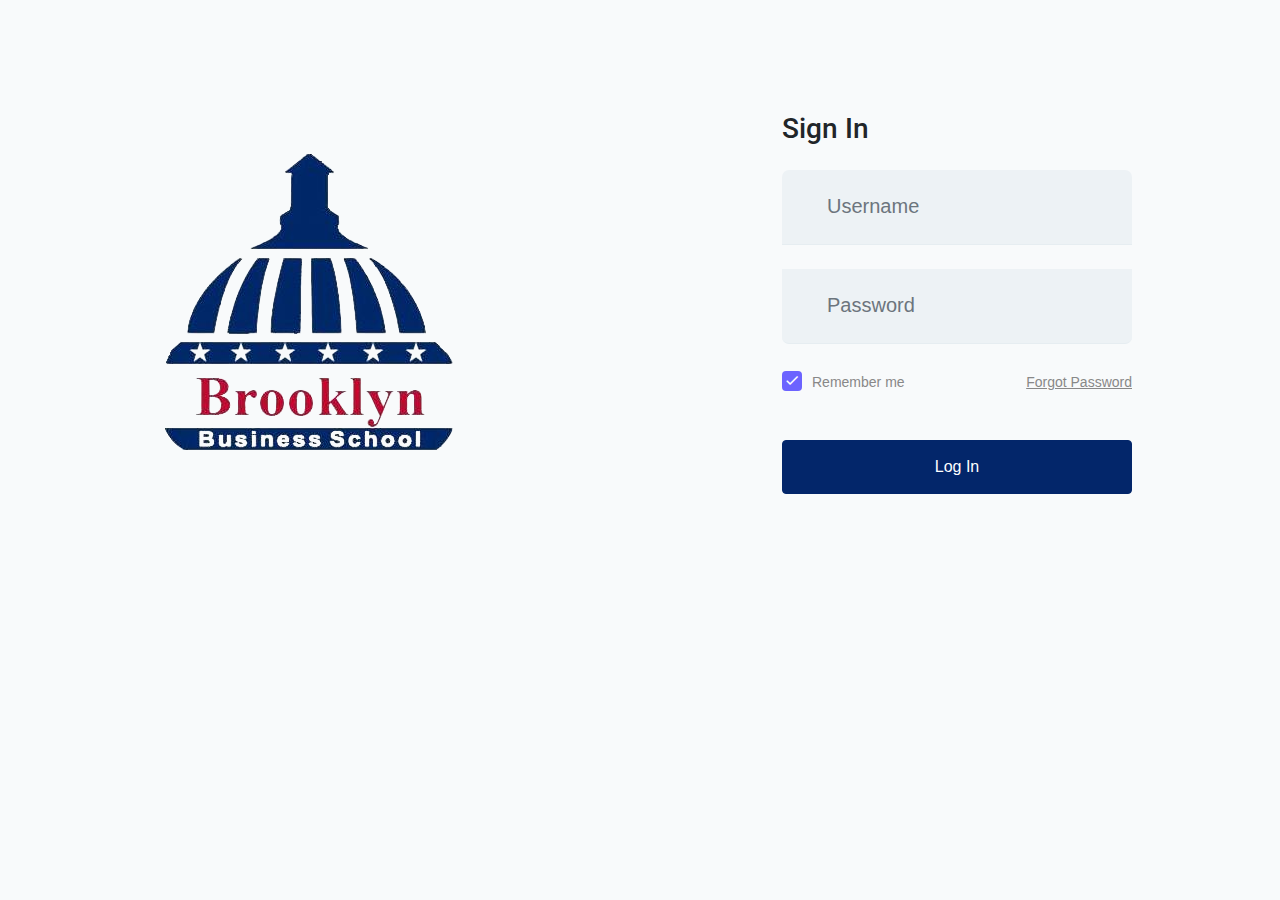
<file: index.html>
<!doctype html>
<html lang="en">

<head>
  <!-- Required meta tags -->
  <meta charset="utf-8">
  <meta name="viewport" content="width=device-width, initial-scale=1, shrink-to-fit=no">
  <link href="https://fonts.googleapis.com/css?family=Roboto:300,400&display=swap" rel="stylesheet">

  <link rel="stylesheet" href="./rrr/login-form-07/fonts/icomoon/style.css">

  <link rel="stylesheet" href="./rrr/login-form-07/css/owl.carousel.min.css">
  <link rel="stylesheet" href="./css/master.css">


  <!-- Bootstrap CSS -->
  <link rel="stylesheet" href="./rrr/login-form-07/css/bootstrap.min.css">

  <!-- Style -->
  <link rel="stylesheet" href="./rrr/login-form-07/css/style.css">

  <title>Login to SRM</title>
</head>

<body>
  <div class="content">
    <div class="container">
      <div class="row">
        <div class="col-md-6">
          <!-- <img src="./rrr/login-form-07/images/undraw_remotely_2j6y.svg" alt="Image" class="img-fluid"> -->
          <img src="./imgs/bb_-_logo-removebg-preview.png" alt="Image" class="img-fluid">
        </div>
        <div class="col-md-6 contents">
          <div class="row justify-content-center">
            <div class="col-md-8">
              <div class="mb-4">
                <h3>Sign In</h3>

              </div>
              <form class="form" method="post">
                <div class="form-group first">
                  <label for="username"></label>
                  <input placeholder="Username" type="text" class="form-control" id="username">

                </div>
                <div class="form-group last mb-4 mt-4">
                  <label for="password"></label>
                  <input placeholder="Password" type="password" class="form-control" id="password">

                </div>

                <div class="d-flex mb-5 align-items-center">
                  <label class="control control--checkbox mb-0"><span class="caption">Remember me</span>
                    <input type="checkbox" checked="checked" />
                    <div class="control__indicator"></div>
                  </label>
                  <span class="ml-auto"><a href="#" class="forgot-pass">Forgot Password</a></span>
                </div>

                <div style="position: relative;">
                  <input type="submit" value="Log In" class="btn btn-block btn-primary myButton">
                  <div id="spinnerLog" class="spinner-border text-light spinner-border-sm" role="status" style="position: absolute; top: 36%; right: 120px; transform: rotate (50%); display: none;"></div>
                </div>
                <!-- <button id="login" class="myButton" type="submit">Login</button> -->


                <!-- <span class="d-block text-left my-4 text-muted">&mdash; or login with &mdash;</span>

                                <div class="social-login">
                                    <a href="#" class="facebook">
                                        <span class="icon-facebook mr-3"></span>
                                    </a>
                                    <a href="#" class="twitter">
                                        <span class="icon-twitter mr-3"></span>
                                    </a>
                                    <a href="#" class="google">
                                        <span class="icon-google mr-3"></span>
                                    </a> -->
            </div>
            </form>
          </div>
        </div>

      </div>

    </div>
  </div>
  </div>


  <script src="./rrr/login-form-07/js/jquery-3.3.1.min.js"></script>
  <script src="./rrr/login-form-07/js/popper.min.js"></script>
  <script src="./rrr/login-form-07/js/bootstrap.min.js"></script>
  <script src="./login/main.js"></script>
</body>

</html>
</file>
<file: rrr/login-form-07/fonts/icomoon/style.css>
@font-face {
  font-family: 'icomoon';
  src:  url('fonts/icomoon.eot?10si43');
  src:  url('fonts/icomoon.eot?10si43#iefix') format('embedded-opentype'),
    url('fonts/icomoon.ttf?10si43') format('truetype'),
    url('fonts/icomoon.woff?10si43') format('woff'),
    url('fonts/icomoon.svg?10si43#icomoon') format('svg');
  font-weight: normal;
  font-style: normal;
}

[class^="icon-"], [class*=" icon-"] {
  /* use !important to prevent issues with browser extensions that change fonts */
  font-family: 'icomoon' !important;
  speak: none;
  font-style: normal;
  font-weight: normal;
  font-variant: normal;
  text-transform: none;
  line-height: 1;

  /* Better Font Rendering =========== */
  -webkit-font-smoothing: antialiased;
  -moz-osx-font-smoothing: grayscale;
}

.icon-asterisk:before {
  content: "\f069";
}
.icon-plus:before {
  content: "\f067";
}
.icon-question:before {
  content: "\f128";
}
.icon-minus:before {
  content: "\f068";
}
.icon-glass:before {
  content: "\f000";
}
.icon-music:before {
  content: "\f001";
}
.icon-search:before {
  content: "\f002";
}
.icon-envelope-o:before {
  content: "\f003";
}
.icon-heart:before {
  content: "\f004";
}
.icon-star:before {
  content: "\f005";
}
.icon-star-o:before {
  content: "\f006";
}
.icon-user:before {
  content: "\f007";
}
.icon-film:before {
  content: "\f008";
}
.icon-th-large:before {
  content: "\f009";
}
.icon-th:before {
  content: "\f00a";
}
.icon-th-list:before {
  content: "\f00b";
}
.icon-check:before {
  content: "\f00c";
}
.icon-close:before {
  content: "\f00d";
}
.icon-remove:before {
  content: "\f00d";
}
.icon-times:before {
  content: "\f00d";
}
.icon-search-plus:before {
  content: "\f00e";
}
.icon-search-minus:before {
  content: "\f010";
}
.icon-power-off:before {
  content: "\f011";
}
.icon-signal:before {
  content: "\f012";
}
.icon-cog:before {
  content: "\f013";
}
.icon-gear:before {
  content: "\f013";
}
.icon-trash-o:before {
  content: "\f014";
}
.icon-home:before {
  content: "\f015";
}
.icon-file-o:before {
  content: "\f016";
}
.icon-clock-o:before {
  content: "\f017";
}
.icon-road:before {
  content: "\f018";
}
.icon-download:before {
  content: "\f019";
}
.icon-arrow-circle-o-down:before {
  content: "\f01a";
}
.icon-arrow-circle-o-up:before {
  content: "\f01b";
}
.icon-inbox:before {
  content: "\f01c";
}
.icon-play-circle-o:before {
  content: "\f01d";
}
.icon-repeat:before {
  content: "\f01e";
}
.icon-rotate-right:before {
  content: "\f01e";
}
.icon-refresh:before {
  content: "\f021";
}
.icon-list-alt:before {
  content: "\f022";
}
.icon-lock:before {
  content: "\f023";
}
.icon-flag:before {
  content: "\f024";
}
.icon-headphones:before {
  content: "\f025";
}
.icon-volume-off:before {
  content: "\f026";
}
.icon-volume-down:before {
  content: "\f027";
}
.icon-volume-up:before {
  content: "\f028";
}
.icon-qrcode:before {
  content: "\f029";
}
.icon-barcode:before {
  content: "\f02a";
}
.icon-tag:before {
  content: "\f02b";
}
.icon-tags:before {
  content: "\f02c";
}
.icon-book:before {
  content: "\f02d";
}
.icon-bookmark:before {
  content: "\f02e";
}
.icon-print:before {
  content: "\f02f";
}
.icon-camera:before {
  content: "\f030";
}
.icon-font:before {
  content: "\f031";
}
.icon-bold:before {
  content: "\f032";
}
.icon-italic:before {
  content: "\f033";
}
.icon-text-height:before {
  content: "\f034";
}
.icon-text-width:before {
  content: "\f035";
}
.icon-align-left:before {
  content: "\f036";
}
.icon-align-center:before {
  content: "\f037";
}
.icon-align-right:before {
  content: "\f038";
}
.icon-align-justify:before {
  content: "\f039";
}
.icon-list:before {
  content: "\f03a";
}
.icon-dedent:before {
  content: "\f03b";
}
.icon-outdent:before {
  content: "\f03b";
}
.icon-indent:before {
  content: "\f03c";
}
.icon-video-camera:before {
  content: "\f03d";
}
.icon-image:before {
  content: "\f03e";
}
.icon-photo:before {
  content: "\f03e";
}
.icon-picture-o:before {
  content: "\f03e";
}
.icon-pencil:before {
  content: "\f040";
}
.icon-map-marker:before {
  content: "\f041";
}
.icon-adjust:before {
  content: "\f042";
}
.icon-tint:before {
  content: "\f043";
}
.icon-edit:before {
  content: "\f044";
}
.icon-pencil-square-o:before {
  content: "\f044";
}
.icon-share-square-o:before {
  content: "\f045";
}
.icon-check-square-o:before {
  content: "\f046";
}
.icon-arrows:before {
  content: "\f047";
}
.icon-step-backward:before {
  content: "\f048";
}
.icon-fast-backward:before {
  content: "\f049";
}
.icon-backward:before {
  content: "\f04a";
}
.icon-play:before {
  content: "\f04b";
}
.icon-pause:before {
  content: "\f04c";
}
.icon-stop:before {
  content: "\f04d";
}
.icon-forward:before {
  content: "\f04e";
}
.icon-fast-forward:before {
  content: "\f050";
}
.icon-step-forward:before {
  content: "\f051";
}
.icon-eject:before {
  content: "\f052";
}
.icon-chevron-left:before {
  content: "\f053";
}
.icon-chevron-right:before {
  content: "\f054";
}
.icon-plus-circle:before {
  content: "\f055";
}
.icon-minus-circle:before {
  content: "\f056";
}
.icon-times-circle:before {
  content: "\f057";
}
.icon-check-circle:before {
  content: "\f058";
}
.icon-question-circle:before {
  content: "\f059";
}
.icon-info-circle:before {
  content: "\f05a";
}
.icon-crosshairs:before {
  content: "\f05b";
}
.icon-times-circle-o:before {
  content: "\f05c";
}
.icon-check-circle-o:before {
  content: "\f05d";
}
.icon-ban:before {
  content: "\f05e";
}
.icon-arrow-left:before {
  content: "\f060";
}
.icon-arrow-right:before {
  content: "\f061";
}
.icon-arrow-up:before {
  content: "\f062";
}
.icon-arrow-down:before {
  content: "\f063";
}
.icon-mail-forward:before {
  content: "\f064";
}
.icon-share:before {
  content: "\f064";
}
.icon-expand:before {
  content: "\f065";
}
.icon-compress:before {
  content: "\f066";
}
.icon-exclamation-circle:before {
  content: "\f06a";
}
.icon-gift:before {
  content: "\f06b";
}
.icon-leaf:before {
  content: "\f06c";
}
.icon-fire:before {
  content: "\f06d";
}
.icon-eye:before {
  content: "\f06e";
}
.icon-eye-slash:before {
  content: "\f070";
}
.icon-exclamation-triangle:before {
  content: "\f071";
}
.icon-warning:before {
  content: "\f071";
}
.icon-plane:before {
  content: "\f072";
}
.icon-calendar:before {
  content: "\f073";
}
.icon-random:before {
  content: "\f074";
}
.icon-comment:before {
  content: "\f075";
}
.icon-magnet:before {
  content: "\f076";
}
.icon-chevron-up:before {
  content: "\f077";
}
.icon-chevron-down:before {
  content: "\f078";
}
.icon-retweet:before {
  content: "\f079";
}
.icon-shopping-cart:before {
  content: "\f07a";
}
.icon-folder:before {
  content: "\f07b";
}
.icon-folder-open:before {
  content: "\f07c";
}
.icon-arrows-v:before {
  content: "\f07d";
}
.icon-arrows-h:before {
  content: "\f07e";
}
.icon-bar-chart:before {
  content: "\f080";
}
.icon-bar-chart-o:before {
  content: "\f080";
}
.icon-twitter-square:before {
  content: "\f081";
}
.icon-facebook-square:before {
  content: "\f082";
}
.icon-camera-retro:before {
  content: "\f083";
}
.icon-key:before {
  content: "\f084";
}
.icon-cogs:before {
  content: "\f085";
}
.icon-gears:before {
  content: "\f085";
}
.icon-comments:before {
  content: "\f086";
}
.icon-thumbs-o-up:before {
  content: "\f087";
}
.icon-thumbs-o-down:before {
  content: "\f088";
}
.icon-star-half:before {
  content: "\f089";
}
.icon-heart-o:before {
  content: "\f08a";
}
.icon-sign-out:before {
  content: "\f08b";
}
.icon-linkedin-square:before {
  content: "\f08c";
}
.icon-thumb-tack:before {
  content: "\f08d";
}
.icon-external-link:before {
  content: "\f08e";
}
.icon-sign-in:before {
  content: "\f090";
}
.icon-trophy:before {
  content: "\f091";
}
.icon-github-square:before {
  content: "\f092";
}
.icon-upload:before {
  content: "\f093";
}
.icon-lemon-o:before {
  content: "\f094";
}
.icon-phone:before {
  content: "\f095";
}
.icon-square-o:before {
  content: "\f096";
}
.icon-bookmark-o:before {
  content: "\f097";
}
.icon-phone-square:before {
  content: "\f098";
}
.icon-twitter:before {
  content: "\f099";
}
.icon-facebook:before {
  content: "\f09a";
}
.icon-facebook-f:before {
  content: "\f09a";
}
.icon-github:before {
  content: "\f09b";
}
.icon-unlock:before {
  content: "\f09c";
}
.icon-credit-card:before {
  content: "\f09d";
}
.icon-feed:before {
  content: "\f09e";
}
.icon-rss:before {
  content: "\f09e";
}
.icon-hdd-o:before {
  content: "\f0a0";
}
.icon-bullhorn:before {
  content: "\f0a1";
}
.icon-bell-o:before {
  content: "\f0a2";
}
.icon-certificate:before {
  content: "\f0a3";
}
.icon-hand-o-right:before {
  content: "\f0a4";
}
.icon-hand-o-left:before {
  content: "\f0a5";
}
.icon-hand-o-up:before {
  content: "\f0a6";
}
.icon-hand-o-down:before {
  content: "\f0a7";
}
.icon-arrow-circle-left:before {
  content: "\f0a8";
}
.icon-arrow-circle-right:before {
  content: "\f0a9";
}
.icon-arrow-circle-up:before {
  content: "\f0aa";
}
.icon-arrow-circle-down:before {
  content: "\f0ab";
}
.icon-globe:before {
  content: "\f0ac";
}
.icon-wrench:before {
  content: "\f0ad";
}
.icon-tasks:before {
  content: "\f0ae";
}
.icon-filter:before {
  content: "\f0b0";
}
.icon-briefcase:before {
  content: "\f0b1";
}
.icon-arrows-alt:before {
  content: "\f0b2";
}
.icon-group:before {
  content: "\f0c0";
}
.icon-users:before {
  content: "\f0c0";
}
.icon-chain:before {
  content: "\f0c1";
}
.icon-link:before {
  content: "\f0c1";
}
.icon-cloud:before {
  content: "\f0c2";
}
.icon-flask:before {
  content: "\f0c3";
}
.icon-cut:before {
  content: "\f0c4";
}
.icon-scissors:before {
  content: "\f0c4";
}
.icon-copy:before {
  content: "\f0c5";
}
.icon-files-o:before {
  content: "\f0c5";
}
.icon-paperclip:before {
  content: "\f0c6";
}
.icon-floppy-o:before {
  content: "\f0c7";
}
.icon-save:before {
  content: "\f0c7";
}
.icon-square:before {
  content: "\f0c8";
}
.icon-bars:before {
  content: "\f0c9";
}
.icon-navicon:before {
  content: "\f0c9";
}
.icon-reorder:before {
  content: "\f0c9";
}
.icon-list-ul:before {
  content: "\f0ca";
}
.icon-list-ol:before {
  content: "\f0cb";
}
.icon-strikethrough:before {
  content: "\f0cc";
}
.icon-underline:before {
  content: "\f0cd";
}
.icon-table:before {
  content: "\f0ce";
}
.icon-magic:before {
  content: "\f0d0";
}
.icon-truck:before {
  content: "\f0d1";
}
.icon-pinterest:before {
  content: "\f0d2";
}
.icon-pinterest-square:before {
  content: "\f0d3";
}
.icon-google-plus-square:before {
  content: "\f0d4";
}
.icon-google-plus:before {
  content: "\f0d5";
}
.icon-money:before {
  content: "\f0d6";
}
.icon-caret-down:before {
  content: "\f0d7";
}
.icon-caret-up:before {
  content: "\f0d8";
}
.icon-caret-left:before {
  content: "\f0d9";
}
.icon-caret-right:before {
  content: "\f0da";
}
.icon-columns:before {
  content: "\f0db";
}
.icon-sort:before {
  content: "\f0dc";
}
.icon-unsorted:before {
  content: "\f0dc";
}
.icon-sort-desc:before {
  content: "\f0dd";
}
.icon-sort-down:before {
  content: "\f0dd";
}
.icon-sort-asc:before {
  content: "\f0de";
}
.icon-sort-up:before {
  content: "\f0de";
}
.icon-envelope:before {
  content: "\f0e0";
}
.icon-linkedin:before {
  content: "\f0e1";
}
.icon-rotate-left:before {
  content: "\f0e2";
}
.icon-undo:before {
  content: "\f0e2";
}
.icon-gavel:before {
  content: "\f0e3";
}
.icon-legal:before {
  content: "\f0e3";
}
.icon-dashboard:before {
  content: "\f0e4";
}
.icon-tachometer:before {
  content: "\f0e4";
}
.icon-comment-o:before {
  content: "\f0e5";
}
.icon-comments-o:before {
  content: "\f0e6";
}
.icon-bolt:before {
  content: "\f0e7";
}
.icon-flash:before {
  content: "\f0e7";
}
.icon-sitemap:before {
  content: "\f0e8";
}
.icon-umbrella:before {
  content: "\f0e9";
}
.icon-clipboard:before {
  content: "\f0ea";
}
.icon-paste:before {
  content: "\f0ea";
}
.icon-lightbulb-o:before {
  content: "\f0eb";
}
.icon-exchange:before {
  content: "\f0ec";
}
.icon-cloud-download:before {
  content: "\f0ed";
}
.icon-cloud-upload:before {
  content: "\f0ee";
}
.icon-user-md:before {
  content: "\f0f0";
}
.icon-stethoscope:before {
  content: "\f0f1";
}
.icon-suitcase:before {
  content: "\f0f2";
}
.icon-bell:before {
  content: "\f0f3";
}
.icon-coffee:before {
  content: "\f0f4";
}
.icon-cutlery:before {
  content: "\f0f5";
}
.icon-file-text-o:before {
  content: "\f0f6";
}
.icon-building-o:before {
  content: "\f0f7";
}
.icon-hospital-o:before {
  content: "\f0f8";
}
.icon-ambulance:before {
  content: "\f0f9";
}
.icon-medkit:before {
  content: "\f0fa";
}
.icon-fighter-jet:before {
  content: "\f0fb";
}
.icon-beer:before {
  content: "\f0fc";
}
.icon-h-square:before {
  content: "\f0fd";
}
.icon-plus-square:before {
  content: "\f0fe";
}
.icon-angle-double-left:before {
  content: "\f100";
}
.icon-angle-double-right:before {
  content: "\f101";
}
.icon-angle-double-up:before {
  content: "\f102";
}
.icon-angle-double-down:before {
  content: "\f103";
}
.icon-angle-left:before {
  content: "\f104";
}
.icon-angle-right:before {
  content: "\f105";
}
.icon-angle-up:before {
  content: "\f106";
}
.icon-angle-down:before {
  content: "\f107";
}
.icon-desktop:before {
  content: "\f108";
}
.icon-laptop:before {
  content: "\f109";
}
.icon-tablet:before {
  content: "\f10a";
}
.icon-mobile:before {
  content: "\f10b";
}
.icon-mobile-phone:before {
  content: "\f10b";
}
.icon-circle-o:before {
  content: "\f10c";
}
.icon-quote-left:before {
  content: "\f10d";
}
.icon-quote-right:before {
  content: "\f10e";
}
.icon-spinner:before {
  content: "\f110";
}
.icon-circle:before {
  content: "\f111";
}
.icon-mail-reply:before {
  content: "\f112";
}
.icon-reply:before {
  content: "\f112";
}
.icon-github-alt:before {
  content: "\f113";
}
.icon-folder-o:before {
  content: "\f114";
}
.icon-folder-open-o:before {
  content: "\f115";
}
.icon-smile-o:before {
  content: "\f118";
}
.icon-frown-o:before {
  content: "\f119";
}
.icon-meh-o:before {
  content: "\f11a";
}
.icon-gamepad:before {
  content: "\f11b";
}
.icon-keyboard-o:before {
  content: "\f11c";
}
.icon-flag-o:before {
  content: "\f11d";
}
.icon-flag-checkered:before {
  content: "\f11e";
}
.icon-terminal:before {
  content: "\f120";
}
.icon-code:before {
  content: "\f121";
}
.icon-mail-reply-all:before {
  content: "\f122";
}
.icon-reply-all:before {
  content: "\f122";
}
.icon-star-half-empty:before {
  content: "\f123";
}
.icon-star-half-full:before {
  content: "\f123";
}
.icon-star-half-o:before {
  content: "\f123";
}
.icon-location-arrow:before {
  content: "\f124";
}
.icon-crop:before {
  content: "\f125";
}
.icon-code-fork:before {
  content: "\f126";
}
.icon-chain-broken:before {
  content: "\f127";
}
.icon-unlink:before {
  content: "\f127";
}
.icon-info:before {
  content: "\f129";
}
.icon-exclamation:before {
  content: "\f12a";
}
.icon-superscript:before {
  content: "\f12b";
}
.icon-subscript:before {
  content: "\f12c";
}
.icon-eraser:before {
  content: "\f12d";
}
.icon-puzzle-piece:before {
  content: "\f12e";
}
.icon-microphone:before {
  content: "\f130";
}
.icon-microphone-slash:before {
  content: "\f131";
}
.icon-shield:before {
  content: "\f132";
}
.icon-calendar-o:before {
  content: "\f133";
}
.icon-fire-extinguisher:before {
  content: "\f134";
}
.icon-rocket:before {
  content: "\f135";
}
.icon-maxcdn:before {
  content: "\f136";
}
.icon-chevron-circle-left:before {
  content: "\f137";
}
.icon-chevron-circle-right:before {
  content: "\f138";
}
.icon-chevron-circle-up:before {
  content: "\f139";
}
.icon-chevron-circle-down:before {
  content: "\f13a";
}
.icon-html5:before {
  content: "\f13b";
}
.icon-css3:before {
  content: "\f13c";
}
.icon-anchor:before {
  content: "\f13d";
}
.icon-unlock-alt:before {
  content: "\f13e";
}
.icon-bullseye:before {
  content: "\f140";
}
.icon-ellipsis-h:before {
  content: "\f141";
}
.icon-ellipsis-v:before {
  content: "\f142";
}
.icon-rss-square:before {
  content: "\f143";
}
.icon-play-circle:before {
  content: "\f144";
}
.icon-ticket:before {
  content: "\f145";
}
.icon-minus-square:before {
  content: "\f146";
}
.icon-minus-square-o:before {
  content: "\f147";
}
.icon-level-up:before {
  content: "\f148";
}
.icon-level-down:before {
  content: "\f149";
}
.icon-check-square:before {
  content: "\f14a";
}
.icon-pencil-square:before {
  content: "\f14b";
}
.icon-external-link-square:before {
  content: "\f14c";
}
.icon-share-square:before {
  content: "\f14d";
}
.icon-compass:before {
  content: "\f14e";
}
.icon-caret-square-o-down:before {
  content: "\f150";
}
.icon-toggle-down:before {
  content: "\f150";
}
.icon-caret-square-o-up:before {
  content: "\f151";
}
.icon-toggle-up:before {
  content: "\f151";
}
.icon-caret-square-o-right:before {
  content: "\f152";
}
.icon-toggle-right:before {
  content: "\f152";
}
.icon-eur:before {
  content: "\f153";
}
.icon-euro:before {
  content: "\f153";
}
.icon-gbp:before {
  content: "\f154";
}
.icon-dollar:before {
  content: "\f155";
}
.icon-usd:before {
  content: "\f155";
}
.icon-inr:before {
  content: "\f156";
}
.icon-rupee:before {
  content: "\f156";
}
.icon-cny:before {
  content: "\f157";
}
.icon-jpy:before {
  content: "\f157";
}
.icon-rmb:before {
  content: "\f157";
}
.icon-yen:before {
  content: "\f157";
}
.icon-rouble:before {
  content: "\f158";
}
.icon-rub:before {
  content: "\f158";
}
.icon-ruble:before {
  content: "\f158";
}
.icon-krw:before {
  content: "\f159";
}
.icon-won:before {
  content: "\f159";
}
.icon-bitcoin:before {
  content: "\f15a";
}
.icon-btc:before {
  content: "\f15a";
}
.icon-file:before {
  content: "\f15b";
}
.icon-file-text:before {
  content: "\f15c";
}
.icon-sort-alpha-asc:before {
  content: "\f15d";
}
.icon-sort-alpha-desc:before {
  content: "\f15e";
}
.icon-sort-amount-asc:before {
  content: "\f160";
}
.icon-sort-amount-desc:before {
  content: "\f161";
}
.icon-sort-numeric-asc:before {
  content: "\f162";
}
.icon-sort-numeric-desc:before {
  content: "\f163";
}
.icon-thumbs-up:before {
  content: "\f164";
}
.icon-thumbs-down:before {
  content: "\f165";
}
.icon-youtube-square:before {
  content: "\f166";
}
.icon-youtube:before {
  content: "\f167";
}
.icon-xing:before {
  content: "\f168";
}
.icon-xing-square:before {
  content: "\f169";
}
.icon-youtube-play:before {
  content: "\f16a";
}
.icon-dropbox:before {
  content: "\f16b";
}
.icon-stack-overflow:before {
  content: "\f16c";
}
.icon-instagram:before {
  content: "\f16d";
}
.icon-flickr:before {
  content: "\f16e";
}
.icon-adn:before {
  content: "\f170";
}
.icon-bitbucket:before {
  content: "\f171";
}
.icon-bitbucket-square:before {
  content: "\f172";
}
.icon-tumblr:before {
  content: "\f173";
}
.icon-tumblr-square:before {
  content: "\f174";
}
.icon-long-arrow-down:before {
  content: "\f175";
}
.icon-long-arrow-up:before {
  content: "\f176";
}
.icon-long-arrow-left:before {
  content: "\f177";
}
.icon-long-arrow-right:before {
  content: "\f178";
}
.icon-apple:before {
  content: "\f179";
}
.icon-windows:before {
  content: "\f17a";
}
.icon-android:before {
  content: "\f17b";
}
.icon-linux:before {
  content: "\f17c";
}
.icon-dribbble:before {
  content: "\f17d";
}
.icon-skype:before {
  content: "\f17e";
}
.icon-foursquare:before {
  content: "\f180";
}
.icon-trello:before {
  content: "\f181";
}
.icon-female:before {
  content: "\f182";
}
.icon-male:before {
  content: "\f183";
}
.icon-gittip:before {
  content: "\f184";
}
.icon-gratipay:before {
  content: "\f184";
}
.icon-sun-o:before {
  content: "\f185";
}
.icon-moon-o:before {
  content: "\f186";
}
.icon-archive:before {
  content: "\f187";
}
.icon-bug:before {
  content: "\f188";
}
.icon-vk:before {
  content: "\f189";
}
.icon-weibo:before {
  content: "\f18a";
}
.icon-renren:before {
  content: "\f18b";
}
.icon-pagelines:before {
  content: "\f18c";
}
.icon-stack-exchange:before {
  content: "\f18d";
}
.icon-arrow-circle-o-right:before {
  content: "\f18e";
}
.icon-arrow-circle-o-left:before {
  content: "\f190";
}
.icon-caret-square-o-left:before {
  content: "\f191";
}
.icon-toggle-left:before {
  content: "\f191";
}
.icon-dot-circle-o:before {
  content: "\f192";
}
.icon-wheelchair:before {
  content: "\f193";
}
.icon-vimeo-square:before {
  content: "\f194";
}
.icon-try:before {
  content: "\f195";
}
.icon-turkish-lira:before {
  content: "\f195";
}
.icon-plus-square-o:before {
  content: "\f196";
}
.icon-space-shuttle:before {
  content: "\f197";
}
.icon-slack:before {
  content: "\f198";
}
.icon-envelope-square:before {
  content: "\f199";
}
.icon-wordpress:before {
  content: "\f19a";
}
.icon-openid:before {
  content: "\f19b";
}
.icon-bank:before {
  content: "\f19c";
}
.icon-institution:before {
  content: "\f19c";
}
.icon-university:before {
  content: "\f19c";
}
.icon-graduation-cap:before {
  content: "\f19d";
}
.icon-mortar-board:before {
  content: "\f19d";
}
.icon-yahoo:before {
  content: "\f19e";
}
.icon-google:before {
  content: "\f1a0";
}
.icon-reddit:before {
  content: "\f1a1";
}
.icon-reddit-square:before {
  content: "\f1a2";
}
.icon-stumbleupon-circle:before {
  content: "\f1a3";
}
.icon-stumbleupon:before {
  content: "\f1a4";
}
.icon-delicious:before {
  content: "\f1a5";
}
.icon-digg:before {
  content: "\f1a6";
}
.icon-pied-piper-pp:before {
  content: "\f1a7";
}
.icon-pied-piper-alt:before {
  content: "\f1a8";
}
.icon-drupal:before {
  content: "\f1a9";
}
.icon-joomla:before {
  content: "\f1aa";
}
.icon-language:before {
  content: "\f1ab";
}
.icon-fax:before {
  content: "\f1ac";
}
.icon-building:before {
  content: "\f1ad";
}
.icon-child:before {
  content: "\f1ae";
}
.icon-paw:before {
  content: "\f1b0";
}
.icon-spoon:before {
  content: "\f1b1";
}
.icon-cube:before {
  content: "\f1b2";
}
.icon-cubes:before {
  content: "\f1b3";
}
.icon-behance:before {
  content: "\f1b4";
}
.icon-behance-square:before {
  content: "\f1b5";
}
.icon-steam:before {
  content: "\f1b6";
}
.icon-steam-square:before {
  content: "\f1b7";
}
.icon-recycle:before {
  content: "\f1b8";
}
.icon-automobile:before {
  content: "\f1b9";
}
.icon-car:before {
  content: "\f1b9";
}
.icon-cab:before {
  content: "\f1ba";
}
.icon-taxi:before {
  content: "\f1ba";
}
.icon-tree:before {
  content: "\f1bb";
}
.icon-spotify:before {
  content: "\f1bc";
}
.icon-deviantart:before {
  content: "\f1bd";
}
.icon-soundcloud:before {
  content: "\f1be";
}
.icon-database:before {
  content: "\f1c0";
}
.icon-file-pdf-o:before {
  content: "\f1c1";
}
.icon-file-word-o:before {
  content: "\f1c2";
}
.icon-file-excel-o:before {
  content: "\f1c3";
}
.icon-file-powerpoint-o:before {
  content: "\f1c4";
}
.icon-file-image-o:before {
  content: "\f1c5";
}
.icon-file-photo-o:before {
  content: "\f1c5";
}
.icon-file-picture-o:before {
  content: "\f1c5";
}
.icon-file-archive-o:before {
  content: "\f1c6";
}
.icon-file-zip-o:before {
  content: "\f1c6";
}
.icon-file-audio-o:before {
  content: "\f1c7";
}
.icon-file-sound-o:before {
  content: "\f1c7";
}
.icon-file-movie-o:before {
  content: "\f1c8";
}
.icon-file-video-o:before {
  content: "\f1c8";
}
.icon-file-code-o:before {
  content: "\f1c9";
}
.icon-vine:before {
  content: "\f1ca";
}
.icon-codepen:before {
  content: "\f1cb";
}
.icon-jsfiddle:before {
  content: "\f1cc";
}
.icon-life-bouy:before {
  content: "\f1cd";
}
.icon-life-buoy:before {
  content: "\f1cd";
}
.icon-life-ring:before {
  content: "\f1cd";
}
.icon-life-saver:before {
  content: "\f1cd";
}
.icon-support:before {
  content: "\f1cd";
}
.icon-circle-o-notch:before {
  content: "\f1ce";
}
.icon-ra:before {
  content: "\f1d0";
}
.icon-rebel:before {
  content: "\f1d0";
}
.icon-resistance:before {
  content: "\f1d0";
}
.icon-empire:before {
  content: "\f1d1";
}
.icon-ge:before {
  content: "\f1d1";
}
.icon-git-square:before {
  content: "\f1d2";
}
.icon-git:before {
  content: "\f1d3";
}
.icon-hacker-news:before {
  content: "\f1d4";
}
.icon-y-combinator-square:before {
  content: "\f1d4";
}
.icon-yc-square:before {
  content: "\f1d4";
}
.icon-tencent-weibo:before {
  content: "\f1d5";
}
.icon-qq:before {
  content: "\f1d6";
}
.icon-wechat:before {
  content: "\f1d7";
}
.icon-weixin:before {
  content: "\f1d7";
}
.icon-paper-plane:before {
  content: "\f1d8";
}
.icon-send:before {
  content: "\f1d8";
}
.icon-paper-plane-o:before {
  content: "\f1d9";
}
.icon-send-o:before {
  content: "\f1d9";
}
.icon-history:before {
  content: "\f1da";
}
.icon-circle-thin:before {
  content: "\f1db";
}
.icon-header:before {
  content: "\f1dc";
}
.icon-paragraph:before {
  content: "\f1dd";
}
.icon-sliders:before {
  content: "\f1de";
}
.icon-share-alt:before {
  content: "\f1e0";
}
.icon-share-alt-square:before {
  content: "\f1e1";
}
.icon-bomb:before {
  content: "\f1e2";
}
.icon-futbol-o:before {
  content: "\f1e3";
}
.icon-soccer-ball-o:before {
  content: "\f1e3";
}
.icon-tty:before {
  content: "\f1e4";
}
.icon-binoculars:before {
  content: "\f1e5";
}
.icon-plug:before {
  content: "\f1e6";
}
.icon-slideshare:before {
  content: "\f1e7";
}
.icon-twitch:before {
  content: "\f1e8";
}
.icon-yelp:before {
  content: "\f1e9";
}
.icon-newspaper-o:before {
  content: "\f1ea";
}
.icon-wifi:before {
  content: "\f1eb";
}
.icon-calculator:before {
  content: "\f1ec";
}
.icon-paypal:before {
  content: "\f1ed";
}
.icon-google-wallet:before {
  content: "\f1ee";
}
.icon-cc-visa:before {
  content: "\f1f0";
}
.icon-cc-mastercard:before {
  content: "\f1f1";
}
.icon-cc-discover:before {
  content: "\f1f2";
}
.icon-cc-amex:before {
  content: "\f1f3";
}
.icon-cc-paypal:before {
  content: "\f1f4";
}
.icon-cc-stripe:before {
  content: "\f1f5";
}
.icon-bell-slash:before {
  content: "\f1f6";
}
.icon-bell-slash-o:before {
  content: "\f1f7";
}
.icon-trash:before {
  content: "\f1f8";
}
.icon-copyright:before {
  content: "\f1f9";
}
.icon-at:before {
  content: "\f1fa";
}
.icon-eyedropper:before {
  content: "\f1fb";
}
.icon-paint-brush:before {
  content: "\f1fc";
}
.icon-birthday-cake:before {
  content: "\f1fd";
}
.icon-area-chart:before {
  content: "\f1fe";
}
.icon-pie-chart:before {
  content: "\f200";
}
.icon-line-chart:before {
  content: "\f201";
}
.icon-lastfm:before {
  content: "\f202";
}
.icon-lastfm-square:before {
  content: "\f203";
}
.icon-toggle-off:before {
  content: "\f204";
}
.icon-toggle-on:before {
  content: "\f205";
}
.icon-bicycle:before {
  content: "\f206";
}
.icon-bus:before {
  content: "\f207";
}
.icon-ioxhost:before {
  content: "\f208";
}
.icon-angellist:before {
  content: "\f209";
}
.icon-cc:before {
  content: "\f20a";
}
.icon-ils:before {
  content: "\f20b";
}
.icon-shekel:before {
  content: "\f20b";
}
.icon-sheqel:before {
  content: "\f20b";
}
.icon-meanpath:before {
  content: "\f20c";
}
.icon-buysellads:before {
  content: "\f20d";
}
.icon-connectdevelop:before {
  content: "\f20e";
}
.icon-dashcube:before {
  content: "\f210";
}
.icon-forumbee:before {
  content: "\f211";
}
.icon-leanpub:before {
  content: "\f212";
}
.icon-sellsy:before {
  content: "\f213";
}
.icon-shirtsinbulk:before {
  content: "\f214";
}
.icon-simplybuilt:before {
  content: "\f215";
}
.icon-skyatlas:before {
  content: "\f216";
}
.icon-cart-plus:before {
  content: "\f217";
}
.icon-cart-arrow-down:before {
  content: "\f218";
}
.icon-diamond:before {
  content: "\f219";
}
.icon-ship:before {
  content: "\f21a";
}
.icon-user-secret:before {
  content: "\f21b";
}
.icon-motorcycle:before {
  content: "\f21c";
}
.icon-street-view:before {
  content: "\f21d";
}
.icon-heartbeat:before {
  content: "\f21e";
}
.icon-venus:before {
  content: "\f221";
}
.icon-mars:before {
  content: "\f222";
}
.icon-mercury:before {
  content: "\f223";
}
.icon-intersex:before {
  content: "\f224";
}
.icon-transgender:before {
  content: "\f224";
}
.icon-transgender-alt:before {
  content: "\f225";
}
.icon-venus-double:before {
  content: "\f226";
}
.icon-mars-double:before {
  content: "\f227";
}
.icon-venus-mars:before {
  content: "\f228";
}
.icon-mars-stroke:before {
  content: "\f229";
}
.icon-mars-stroke-v:before {
  content: "\f22a";
}
.icon-mars-stroke-h:before {
  content: "\f22b";
}
.icon-neuter:before {
  content: "\f22c";
}
.icon-genderless:before {
  content: "\f22d";
}
.icon-facebook-official:before {
  content: "\f230";
}
.icon-pinterest-p:before {
  content: "\f231";
}
.icon-whatsapp:before {
  content: "\f232";
}
.icon-server:before {
  content: "\f233";
}
.icon-user-plus:before {
  content: "\f234";
}
.icon-user-times:before {
  content: "\f235";
}
.icon-bed:before {
  content: "\f236";
}
.icon-hotel:before {
  content: "\f236";
}
.icon-viacoin:before {
  content: "\f237";
}
.icon-train:before {
  content: "\f238";
}
.icon-subway:before {
  content: "\f239";
}
.icon-medium:before {
  content: "\f23a";
}
.icon-y-combinator:before {
  content: "\f23b";
}
.icon-yc:before {
  content: "\f23b";
}
.icon-optin-monster:before {
  content: "\f23c";
}
.icon-opencart:before {
  content: "\f23d";
}
.icon-expeditedssl:before {
  content: "\f23e";
}
.icon-battery:before {
  content: "\f240";
}
.icon-battery-4:before {
  content: "\f240";
}
.icon-battery-full:before {
  content: "\f240";
}
.icon-battery-3:before {
  content: "\f241";
}
.icon-battery-three-quarters:before {
  content: "\f241";
}
.icon-battery-2:before {
  content: "\f242";
}
.icon-battery-half:before {
  content: "\f242";
}
.icon-battery-1:before {
  content: "\f243";
}
.icon-battery-quarter:before {
  content: "\f243";
}
.icon-battery-0:before {
  content: "\f244";
}
.icon-battery-empty:before {
  content: "\f244";
}
.icon-mouse-pointer:before {
  content: "\f245";
}
.icon-i-cursor:before {
  content: "\f246";
}
.icon-object-group:before {
  content: "\f247";
}
.icon-object-ungroup:before {
  content: "\f248";
}
.icon-sticky-note:before {
  content: "\f249";
}
.icon-sticky-note-o:before {
  content: "\f24a";
}
.icon-cc-jcb:before {
  content: "\f24b";
}
.icon-cc-diners-club:before {
  content: "\f24c";
}
.icon-clone:before {
  content: "\f24d";
}
.icon-balance-scale:before {
  content: "\f24e";
}
.icon-hourglass-o:before {
  content: "\f250";
}
.icon-hourglass-1:before {
  content: "\f251";
}
.icon-hourglass-start:before {
  content: "\f251";
}
.icon-hourglass-2:before {
  content: "\f252";
}
.icon-hourglass-half:before {
  content: "\f252";
}
.icon-hourglass-3:before {
  content: "\f253";
}
.icon-hourglass-end:before {
  content: "\f253";
}
.icon-hourglass:before {
  content: "\f254";
}
.icon-hand-grab-o:before {
  content: "\f255";
}
.icon-hand-rock-o:before {
  content: "\f255";
}
.icon-hand-paper-o:before {
  content: "\f256";
}
.icon-hand-stop-o:before {
  content: "\f256";
}
.icon-hand-scissors-o:before {
  content: "\f257";
}
.icon-hand-lizard-o:before {
  content: "\f258";
}
.icon-hand-spock-o:before {
  content: "\f259";
}
.icon-hand-pointer-o:before {
  content: "\f25a";
}
.icon-hand-peace-o:before {
  content: "\f25b";
}
.icon-trademark:before {
  content: "\f25c";
}
.icon-registered:before {
  content: "\f25d";
}
.icon-creative-commons:before {
  content: "\f25e";
}
.icon-gg:before {
  content: "\f260";
}
.icon-gg-circle:before {
  content: "\f261";
}
.icon-tripadvisor:before {
  content: "\f262";
}
.icon-odnoklassniki:before {
  content: "\f263";
}
.icon-odnoklassniki-square:before {
  content: "\f264";
}
.icon-get-pocket:before {
  content: "\f265";
}
.icon-wikipedia-w:before {
  content: "\f266";
}
.icon-safari:before {
  content: "\f267";
}
.icon-chrome:before {
  content: "\f268";
}
.icon-firefox:before {
  content: "\f269";
}
.icon-opera:before {
  content: "\f26a";
}
.icon-internet-explorer:before {
  content: "\f26b";
}
.icon-television:before {
  content: "\f26c";
}
.icon-tv:before {
  content: "\f26c";
}
.icon-contao:before {
  content: "\f26d";
}
.icon-500px:before {
  content: "\f26e";
}
.icon-amazon:before {
  content: "\f270";
}
.icon-calendar-plus-o:before {
  content: "\f271";
}
.icon-calendar-minus-o:before {
  content: "\f272";
}
.icon-calendar-times-o:before {
  content: "\f273";
}
.icon-calendar-check-o:before {
  content: "\f274";
}
.icon-industry:before {
  content: "\f275";
}
.icon-map-pin:before {
  content: "\f276";
}
.icon-map-signs:before {
  content: "\f277";
}
.icon-map-o:before {
  content: "\f278";
}
.icon-map:before {
  content: "\f279";
}
.icon-commenting:before {
  content: "\f27a";
}
.icon-commenting-o:before {
  content: "\f27b";
}
.icon-houzz:before {
  content: "\f27c";
}
.icon-vimeo:before {
  content: "\f27d";
}
.icon-black-tie:before {
  content: "\f27e";
}
.icon-fonticons:before {
  content: "\f280";
}
.icon-reddit-alien:before {
  content: "\f281";
}
.icon-edge:before {
  content: "\f282";
}
.icon-credit-card-alt:before {
  content: "\f283";
}
.icon-codiepie:before {
  content: "\f284";
}
.icon-modx:before {
  content: "\f285";
}
.icon-fort-awesome:before {
  content: "\f286";
}
.icon-usb:before {
  content: "\f287";
}
.icon-product-hunt:before {
  content: "\f288";
}
.icon-mixcloud:before {
  content: "\f289";
}
.icon-scribd:before {
  content: "\f28a";
}
.icon-pause-circle:before {
  content: "\f28b";
}
.icon-pause-circle-o:before {
  content: "\f28c";
}
.icon-stop-circle:before {
  content: "\f28d";
}
.icon-stop-circle-o:before {
  content: "\f28e";
}
.icon-shopping-bag:before {
  content: "\f290";
}
.icon-shopping-basket:before {
  content: "\f291";
}
.icon-hashtag:before {
  content: "\f292";
}
.icon-bluetooth:before {
  content: "\f293";
}
.icon-bluetooth-b:before {
  content: "\f294";
}
.icon-percent:before {
  content: "\f295";
}
.icon-gitlab:before {
  content: "\f296";
}
.icon-wpbeginner:before {
  content: "\f297";
}
.icon-wpforms:before {
  content: "\f298";
}
.icon-envira:before {
  content: "\f299";
}
.icon-universal-access:before {
  content: "\f29a";
}
.icon-wheelchair-alt:before {
  content: "\f29b";
}
.icon-question-circle-o:before {
  content: "\f29c";
}
.icon-blind:before {
  content: "\f29d";
}
.icon-audio-description:before {
  content: "\f29e";
}
.icon-volume-control-phone:before {
  content: "\f2a0";
}
.icon-braille:before {
  content: "\f2a1";
}
.icon-assistive-listening-systems:before {
  content: "\f2a2";
}
.icon-american-sign-language-interpreting:before {
  content: "\f2a3";
}
.icon-asl-interpreting:before {
  content: "\f2a3";
}
.icon-deaf:before {
  content: "\f2a4";
}
.icon-deafness:before {
  content: "\f2a4";
}
.icon-hard-of-hearing:before {
  content: "\f2a4";
}
.icon-glide:before {
  content: "\f2a5";
}
.icon-glide-g:before {
  content: "\f2a6";
}
.icon-sign-language:before {
  content: "\f2a7";
}
.icon-signing:before {
  content: "\f2a7";
}
.icon-low-vision:before {
  content: "\f2a8";
}
.icon-viadeo:before {
  content: "\f2a9";
}
.icon-viadeo-square:before {
  content: "\f2aa";
}
.icon-snapchat:before {
  content: "\f2ab";
}
.icon-snapchat-ghost:before {
  content: "\f2ac";
}
.icon-snapchat-square:before {
  content: "\f2ad";
}
.icon-pied-piper:before {
  content: "\f2ae";
}
.icon-first-order:before {
  content: "\f2b0";
}
.icon-yoast:before {
  content: "\f2b1";
}
.icon-themeisle:before {
  content: "\f2b2";
}
.icon-google-plus-circle:before {
  content: "\f2b3";
}
.icon-google-plus-official:before {
  content: "\f2b3";
}
.icon-fa:before {
  content: "\f2b4";
}
.icon-font-awesome:before {
  content: "\f2b4";
}
.icon-handshake-o:before {
  content: "\f2b5";
}
.icon-envelope-open:before {
  content: "\f2b6";
}
.icon-envelope-open-o:before {
  content: "\f2b7";
}
.icon-linode:before {
  content: "\f2b8";
}
.icon-address-book:before {
  content: "\f2b9";
}
.icon-address-book-o:before {
  content: "\f2ba";
}
.icon-address-card:before {
  content: "\f2bb";
}
.icon-vcard:before {
  content: "\f2bb";
}
.icon-address-card-o:before {
  content: "\f2bc";
}
.icon-vcard-o:before {
  content: "\f2bc";
}
.icon-user-circle:before {
  content: "\f2bd";
}
.icon-user-circle-o:before {
  content: "\f2be";
}
.icon-user-o:before {
  content: "\f2c0";
}
.icon-id-badge:before {
  content: "\f2c1";
}
.icon-drivers-license:before {
  content: "\f2c2";
}
.icon-id-card:before {
  content: "\f2c2";
}
.icon-drivers-license-o:before {
  content: "\f2c3";
}
.icon-id-card-o:before {
  content: "\f2c3";
}
.icon-quora:before {
  content: "\f2c4";
}
.icon-free-code-camp:before {
  content: "\f2c5";
}
.icon-telegram:before {
  content: "\f2c6";
}
.icon-thermometer:before {
  content: "\f2c7";
}
.icon-thermometer-4:before {
  content: "\f2c7";
}
.icon-thermometer-full:before {
  content: "\f2c7";
}
.icon-thermometer-3:before {
  content: "\f2c8";
}
.icon-thermometer-three-quarters:before {
  content: "\f2c8";
}
.icon-thermometer-2:before {
  content: "\f2c9";
}
.icon-thermometer-half:before {
  content: "\f2c9";
}
.icon-thermometer-1:before {
  content: "\f2ca";
}
.icon-thermometer-quarter:before {
  content: "\f2ca";
}
.icon-thermometer-0:before {
  content: "\f2cb";
}
.icon-thermometer-empty:before {
  content: "\f2cb";
}
.icon-shower:before {
  content: "\f2cc";
}
.icon-bath:before {
  content: "\f2cd";
}
.icon-bathtub:before {
  content: "\f2cd";
}
.icon-s15:before {
  content: "\f2cd";
}
.icon-podcast:before {
  content: "\f2ce";
}
.icon-window-maximize:before {
  content: "\f2d0";
}
.icon-window-minimize:before {
  content: "\f2d1";
}
.icon-window-restore:before {
  content: "\f2d2";
}
.icon-times-rectangle:before {
  content: "\f2d3";
}
.icon-window-close:before {
  content: "\f2d3";
}
.icon-times-rectangle-o:before {
  content: "\f2d4";
}
.icon-window-close-o:before {
  content: "\f2d4";
}
.icon-bandcamp:before {
  content: "\f2d5";
}
.icon-grav:before {
  content: "\f2d6";
}
.icon-etsy:before {
  content: "\f2d7";
}
.icon-imdb:before {
  content: "\f2d8";
}
.icon-ravelry:before {
  content: "\f2d9";
}
.icon-eercast:before {
  content: "\f2da";
}
.icon-microchip:before {
  content: "\f2db";
}
.icon-snowflake-o:before {
  content: "\f2dc";
}
.icon-superpowers:before {
  content: "\f2dd";
}
.icon-wpexplorer:before {
  content: "\f2de";
}
.icon-meetup:before {
  content: "\f2e0";
}
.icon-3d_rotation:before {
  content: "\e84d";
}
.icon-ac_unit:before {
  content: "\eb3b";
}
.icon-alarm:before {
  content: "\e855";
}
.icon-access_alarms:before {
  content: "\e191";
}
.icon-schedule:before {
  content: "\e8b5";
}
.icon-accessibility:before {
  content: "\e84e";
}
.icon-accessible:before {
  content: "\e914";
}
.icon-account_balance:before {
  content: "\e84f";
}
.icon-account_balance_wallet:before {
  content: "\e850";
}
.icon-account_box:before {
  content: "\e851";
}
.icon-account_circle:before {
  content: "\e853";
}
.icon-adb:before {
  content: "\e60e";
}
.icon-add:before {
  content: "\e145";
}
.icon-add_a_photo:before {
  content: "\e439";
}
.icon-alarm_add:before {
  content: "\e856";
}
.icon-add_alert:before {
  content: "\e003";
}
.icon-add_box:before {
  content: "\e146";
}
.icon-add_circle:before {
  content: "\e147";
}
.icon-control_point:before {
  content: "\e3ba";
}
.icon-add_location:before {
  content: "\e567";
}
.icon-add_shopping_cart:before {
  content: "\e854";
}
.icon-queue:before {
  content: "\e03c";
}
.icon-add_to_queue:before {
  content: "\e05c";
}
.icon-adjust2:before {
  content: "\e39e";
}
.icon-airline_seat_flat:before {
  content: "\e630";
}
.icon-airline_seat_flat_angled:before {
  content: "\e631";
}
.icon-airline_seat_individual_suite:before {
  content: "\e632";
}
.icon-airline_seat_legroom_extra:before {
  content: "\e633";
}
.icon-airline_seat_legroom_normal:before {
  content: "\e634";
}
.icon-airline_seat_legroom_reduced:before {
  content: "\e635";
}
.icon-airline_seat_recline_extra:before {
  content: "\e636";
}
.icon-airline_seat_recline_normal:before {
  content: "\e637";
}
.icon-flight:before {
  content: "\e539";
}
.icon-airplanemode_inactive:before {
  content: "\e194";
}
.icon-airplay:before {
  content: "\e055";
}
.icon-airport_shuttle:before {
  content: "\eb3c";
}
.icon-alarm_off:before {
  content: "\e857";
}
.icon-alarm_on:before {
  content: "\e858";
}
.icon-album:before {
  content: "\e019";
}
.icon-all_inclusive:before {
  content: "\eb3d";
}
.icon-all_out:before {
  content: "\e90b";
}
.icon-android2:before {
  content: "\e859";
}
.icon-announcement:before {
  content: "\e85a";
}
.icon-apps:before {
  content: "\e5c3";
}
.icon-archive2:before {
  content: "\e149";
}
.icon-arrow_back:before {
  content: "\e5c4";
}
.icon-arrow_downward:before {
  content: "\e5db";
}
.icon-arrow_drop_down:before {
  content: "\e5c5";
}
.icon-arrow_drop_down_circle:before {
  content: "\e5c6";
}
.icon-arrow_drop_up:before {
  content: "\e5c7";
}
.icon-arrow_forward:before {
  content: "\e5c8";
}
.icon-arrow_upward:before {
  content: "\e5d8";
}
.icon-art_track:before {
  content: "\e060";
}
.icon-aspect_ratio:before {
  content: "\e85b";
}
.icon-poll:before {
  content: "\e801";
}
.icon-assignment:before {
  content: "\e85d";
}
.icon-assignment_ind:before {
  content: "\e85e";
}
.icon-assignment_late:before {
  content: "\e85f";
}
.icon-assignment_return:before {
  content: "\e860";
}
.icon-assignment_returned:before {
  content: "\e861";
}
.icon-assignment_turned_in:before {
  content: "\e862";
}
.icon-assistant:before {
  content: "\e39f";
}
.icon-flag2:before {
  content: "\e153";
}
.icon-attach_file:before {
  content: "\e226";
}
.icon-attach_money:before {
  content: "\e227";
}
.icon-attachment:before {
  content: "\e2bc";
}
.icon-audiotrack:before {
  content: "\e3a1";
}
.icon-autorenew:before {
  content: "\e863";
}
.icon-av_timer:before {
  content: "\e01b";
}
.icon-backspace:before {
  content: "\e14a";
}
.icon-cloud_upload:before {
  content: "\e2c3";
}
.icon-battery_alert:before {
  content: "\e19c";
}
.icon-battery_charging_full:before {
  content: "\e1a3";
}
.icon-battery_std:before {
  content: "\e1a5";
}
.icon-battery_unknown:before {
  content: "\e1a6";
}
.icon-beach_access:before {
  content: "\eb3e";
}
.icon-beenhere:before {
  content: "\e52d";
}
.icon-block:before {
  content: "\e14b";
}
.icon-bluetooth2:before {
  content: "\e1a7";
}
.icon-bluetooth_searching:before {
  content: "\e1aa";
}
.icon-bluetooth_connected:before {
  content: "\e1a8";
}
.icon-bluetooth_disabled:before {
  content: "\e1a9";
}
.icon-blur_circular:before {
  content: "\e3a2";
}
.icon-blur_linear:before {
  content: "\e3a3";
}
.icon-blur_off:before {
  content: "\e3a4";
}
.icon-blur_on:before {
  content: "\e3a5";
}
.icon-class:before {
  content: "\e86e";
}
.icon-turned_in:before {
  content: "\e8e6";
}
.icon-turned_in_not:before {
  content: "\e8e7";
}
.icon-border_all:before {
  content: "\e228";
}
.icon-border_bottom:before {
  content: "\e229";
}
.icon-border_clear:before {
  content: "\e22a";
}
.icon-border_color:before {
  content: "\e22b";
}
.icon-border_horizontal:before {
  content: "\e22c";
}
.icon-border_inner:before {
  content: "\e22d";
}
.icon-border_left:before {
  content: "\e22e";
}
.icon-border_outer:before {
  content: "\e22f";
}
.icon-border_right:before {
  content: "\e230";
}
.icon-border_style:before {
  content: "\e231";
}
.icon-border_top:before {
  content: "\e232";
}
.icon-border_vertical:before {
  content: "\e233";
}
.icon-branding_watermark:before {
  content: "\e06b";
}
.icon-brightness_1:before {
  content: "\e3a6";
}
.icon-brightness_2:before {
  content: "\e3a7";
}
.icon-brightness_3:before {
  content: "\e3a8";
}
.icon-brightness_4:before {
  content: "\e3a9";
}
.icon-brightness_low:before {
  content: "\e1ad";
}
.icon-brightness_medium:before {
  content: "\e1ae";
}
.icon-brightness_high:before {
  content: "\e1ac";
}
.icon-brightness_auto:before {
  content: "\e1ab";
}
.icon-broken_image:before {
  content: "\e3ad";
}
.icon-brush:before {
  content: "\e3ae";
}
.icon-bubble_chart:before {
  content: "\e6dd";
}
.icon-bug_report:before {
  content: "\e868";
}
.icon-build:before {
  content: "\e869";
}
.icon-burst_mode:before {
  content: "\e43c";
}
.icon-domain:before {
  content: "\e7ee";
}
.icon-business_center:before {
  content: "\eb3f";
}
.icon-cached:before {
  content: "\e86a";
}
.icon-cake:before {
  content: "\e7e9";
}
.icon-phone2:before {
  content: "\e0cd";
}
.icon-call_end:before {
  content: "\e0b1";
}
.icon-call_made:before {
  content: "\e0b2";
}
.icon-merge_type:before {
  content: "\e252";
}
.icon-call_missed:before {
  content: "\e0b4";
}
.icon-call_missed_outgoing:before {
  content: "\e0e4";
}
.icon-call_received:before {
  content: "\e0b5";
}
.icon-call_split:before {
  content: "\e0b6";
}
.icon-call_to_action:before {
  content: "\e06c";
}
.icon-camera2:before {
  content: "\e3af";
}
.icon-photo_camera:before {
  content: "\e412";
}
.icon-camera_enhance:before {
  content: "\e8fc";
}
.icon-camera_front:before {
  content: "\e3b1";
}
.icon-camera_rear:before {
  content: "\e3b2";
}
.icon-camera_roll:before {
  content: "\e3b3";
}
.icon-cancel:before {
  content: "\e5c9";
}
.icon-redeem:before {
  content: "\e8b1";
}
.icon-card_membership:before {
  content: "\e8f7";
}
.icon-card_travel:before {
  content: "\e8f8";
}
.icon-casino:before {
  content: "\eb40";
}
.icon-cast:before {
  content: "\e307";
}
.icon-cast_connected:before {
  content: "\e308";
}
.icon-center_focus_strong:before {
  content: "\e3b4";
}
.icon-center_focus_weak:before {
  content: "\e3b5";
}
.icon-change_history:before {
  content: "\e86b";
}
.icon-chat:before {
  content: "\e0b7";
}
.icon-chat_bubble:before {
  content: "\e0ca";
}
.icon-chat_bubble_outline:before {
  content: "\e0cb";
}
.icon-check2:before {
  content: "\e5ca";
}
.icon-check_box:before {
  content: "\e834";
}
.icon-check_box_outline_blank:before {
  content: "\e835";
}
.icon-check_circle:before {
  content: "\e86c";
}
.icon-navigate_before:before {
  content: "\e408";
}
.icon-navigate_next:before {
  content: "\e409";
}
.icon-child_care:before {
  content: "\eb41";
}
.icon-child_friendly:before {
  content: "\eb42";
}
.icon-chrome_reader_mode:before {
  content: "\e86d";
}
.icon-close2:before {
  content: "\e5cd";
}
.icon-clear_all:before {
  content: "\e0b8";
}
.icon-closed_caption:before {
  content: "\e01c";
}
.icon-wb_cloudy:before {
  content: "\e42d";
}
.icon-cloud_circle:before {
  content: "\e2be";
}
.icon-cloud_done:before {
  content: "\e2bf";
}
.icon-cloud_download:before {
  content: "\e2c0";
}
.icon-cloud_off:before {
  content: "\e2c1";
}
.icon-cloud_queue:before {
  content: "\e2c2";
}
.icon-code2:before {
  content: "\e86f";
}
.icon-photo_library:before {
  content: "\e413";
}
.icon-collections_bookmark:before {
  content: "\e431";
}
.icon-palette:before {
  content: "\e40a";
}
.icon-colorize:before {
  content: "\e3b8";
}
.icon-comment2:before {
  content: "\e0b9";
}
.icon-compare:before {
  content: "\e3b9";
}
.icon-compare_arrows:before {
  content: "\e915";
}
.icon-laptop2:before {
  content: "\e31e";
}
.icon-confirmation_number:before {
  content: "\e638";
}
.icon-contact_mail:before {
  content: "\e0d0";
}
.icon-contact_phone:before {
  content: "\e0cf";
}
.icon-contacts:before {
  content: "\e0ba";
}
.icon-content_copy:before {
  content: "\e14d";
}
.icon-content_cut:before {
  content: "\e14e";
}
.icon-content_paste:before {
  content: "\e14f";
}
.icon-control_point_duplicate:before {
  content: "\e3bb";
}
.icon-copyright2:before {
  content: "\e90c";
}
.icon-mode_edit:before {
  content: "\e254";
}
.icon-create_new_folder:before {
  content: "\e2cc";
}
.icon-payment:before {
  content: "\e8a1";
}
.icon-crop2:before {
  content: "\e3be";
}
.icon-crop_16_9:before {
  content: "\e3bc";
}
.icon-crop_3_2:before {
  content: "\e3bd";
}
.icon-crop_landscape:before {
  content: "\e3c3";
}
.icon-crop_7_5:before {
  content: "\e3c0";
}
.icon-crop_din:before {
  content: "\e3c1";
}
.icon-crop_free:before {
  content: "\e3c2";
}
.icon-crop_original:before {
  content: "\e3c4";
}
.icon-crop_portrait:before {
  content: "\e3c5";
}
.icon-crop_rotate:before {
  content: "\e437";
}
.icon-crop_square:before {
  content: "\e3c6";
}
.icon-dashboard2:before {
  content: "\e871";
}
.icon-data_usage:before {
  content: "\e1af";
}
.icon-date_range:before {
  content: "\e916";
}
.icon-dehaze:before {
  content: "\e3c7";
}
.icon-delete:before {
  content: "\e872";
}
.icon-delete_forever:before {
  content: "\e92b";
}
.icon-delete_sweep:before {
  content: "\e16c";
}
.icon-description:before {
  content: "\e873";
}
.icon-desktop_mac:before {
  content: "\e30b";
}
.icon-desktop_windows:before {
  content: "\e30c";
}
.icon-details:before {
  content: "\e3c8";
}
.icon-developer_board:before {
  content: "\e30d";
}
.icon-developer_mode:before {
  content: "\e1b0";
}
.icon-device_hub:before {
  content: "\e335";
}
.icon-phonelink:before {
  content: "\e326";
}
.icon-devices_other:before {
  content: "\e337";
}
.icon-dialer_sip:before {
  content: "\e0bb";
}
.icon-dialpad:before {
  content: "\e0bc";
}
.icon-directions:before {
  content: "\e52e";
}
.icon-directions_bike:before {
  content: "\e52f";
}
.icon-directions_boat:before {
  content: "\e532";
}
.icon-directions_bus:before {
  content: "\e530";
}
.icon-directions_car:before {
  content: "\e531";
}
.icon-directions_railway:before {
  content: "\e534";
}
.icon-directions_run:before {
  content: "\e566";
}
.icon-directions_transit:before {
  content: "\e535";
}
.icon-directions_walk:before {
  content: "\e536";
}
.icon-disc_full:before {
  content: "\e610";
}
.icon-dns:before {
  content: "\e875";
}
.icon-not_interested:before {
  content: "\e033";
}
.icon-do_not_disturb_alt:before {
  content: "\e611";
}
.icon-do_not_disturb_off:before {
  content: "\e643";
}
.icon-remove_circle:before {
  content: "\e15c";
}
.icon-dock:before {
  content: "\e30e";
}
.icon-done:before {
  content: "\e876";
}
.icon-done_all:before {
  content: "\e877";
}
.icon-donut_large:before {
  content: "\e917";
}
.icon-donut_small:before {
  content: "\e918";
}
.icon-drafts:before {
  content: "\e151";
}
.icon-drag_handle:before {
  content: "\e25d";
}
.icon-time_to_leave:before {
  content: "\e62c";
}
.icon-dvr:before {
  content: "\e1b2";
}
.icon-edit_location:before {
  content: "\e568";
}
.icon-eject2:before {
  content: "\e8fb";
}
.icon-markunread:before {
  content: "\e159";
}
.icon-enhanced_encryption:before {
  content: "\e63f";
}
.icon-equalizer:before {
  content: "\e01d";
}
.icon-error:before {
  content: "\e000";
}
.icon-error_outline:before {
  content: "\e001";
}
.icon-euro_symbol:before {
  content: "\e926";
}
.icon-ev_station:before {
  content: "\e56d";
}
.icon-insert_invitation:before {
  content: "\e24f";
}
.icon-event_available:before {
  content: "\e614";
}
.icon-event_busy:before {
  content: "\e615";
}
.icon-event_note:before {
  content: "\e616";
}
.icon-event_seat:before {
  content: "\e903";
}
.icon-exit_to_app:before {
  content: "\e879";
}
.icon-expand_less:before {
  content: "\e5ce";
}
.icon-expand_more:before {
  content: "\e5cf";
}
.icon-explicit:before {
  content: "\e01e";
}
.icon-explore:before {
  content: "\e87a";
}
.icon-exposure:before {
  content: "\e3ca";
}
.icon-exposure_neg_1:before {
  content: "\e3cb";
}
.icon-exposure_neg_2:before {
  content: "\e3cc";
}
.icon-exposure_plus_1:before {
  content: "\e3cd";
}
.icon-exposure_plus_2:before {
  content: "\e3ce";
}
.icon-exposure_zero:before {
  content: "\e3cf";
}
.icon-extension:before {
  content: "\e87b";
}
.icon-face:before {
  content: "\e87c";
}
.icon-fast_forward:before {
  content: "\e01f";
}
.icon-fast_rewind:before {
  content: "\e020";
}
.icon-favorite:before {
  content: "\e87d";
}
.icon-favorite_border:before {
  content: "\e87e";
}
.icon-featured_play_list:before {
  content: "\e06d";
}
.icon-featured_video:before {
  content: "\e06e";
}
.icon-sms_failed:before {
  content: "\e626";
}
.icon-fiber_dvr:before {
  content: "\e05d";
}
.icon-fiber_manual_record:before {
  content: "\e061";
}
.icon-fiber_new:before {
  content: "\e05e";
}
.icon-fiber_pin:before {
  content: "\e06a";
}
.icon-fiber_smart_record:before {
  content: "\e062";
}
.icon-get_app:before {
  content: "\e884";
}
.icon-file_upload:before {
  content: "\e2c6";
}
.icon-filter2:before {
  content: "\e3d3";
}
.icon-filter_1:before {
  content: "\e3d0";
}
.icon-filter_2:before {
  content: "\e3d1";
}
.icon-filter_3:before {
  content: "\e3d2";
}
.icon-filter_4:before {
  content: "\e3d4";
}
.icon-filter_5:before {
  content: "\e3d5";
}
.icon-filter_6:before {
  content: "\e3d6";
}
.icon-filter_7:before {
  content: "\e3d7";
}
.icon-filter_8:before {
  content: "\e3d8";
}
.icon-filter_9:before {
  content: "\e3d9";
}
.icon-filter_9_plus:before {
  content: "\e3da";
}
.icon-filter_b_and_w:before {
  content: "\e3db";
}
.icon-filter_center_focus:before {
  content: "\e3dc";
}
.icon-filter_drama:before {
  content: "\e3dd";
}
.icon-filter_frames:before {
  content: "\e3de";
}
.icon-terrain:before {
  content: "\e564";
}
.icon-filter_list:before {
  content: "\e152";
}
.icon-filter_none:before {
  content: "\e3e0";
}
.icon-filter_tilt_shift:before {
  content: "\e3e2";
}
.icon-filter_vintage:before {
  content: "\e3e3";
}
.icon-find_in_page:before {
  content: "\e880";
}
.icon-find_replace:before {
  content: "\e881";
}
.icon-fingerprint:before {
  content: "\e90d";
}
.icon-first_page:before {
  content: "\e5dc";
}
.icon-fitness_center:before {
  content: "\eb43";
}
.icon-flare:before {
  content: "\e3e4";
}
.icon-flash_auto:before {
  content: "\e3e5";
}
.icon-flash_off:before {
  content: "\e3e6";
}
.icon-flash_on:before {
  content: "\e3e7";
}
.icon-flight_land:before {
  content: "\e904";
}
.icon-flight_takeoff:before {
  content: "\e905";
}
.icon-flip:before {
  content: "\e3e8";
}
.icon-flip_to_back:before {
  content: "\e882";
}
.icon-flip_to_front:before {
  content: "\e883";
}
.icon-folder2:before {
  content: "\e2c7";
}
.icon-folder_open:before {
  content: "\e2c8";
}
.icon-folder_shared:before {
  content: "\e2c9";
}
.icon-folder_special:before {
  content: "\e617";
}
.icon-font_download:before {
  content: "\e167";
}
.icon-format_align_center:before {
  content: "\e234";
}
.icon-format_align_justify:before {
  content: "\e235";
}
.icon-format_align_left:before {
  content: "\e236";
}
.icon-format_align_right:before {
  content: "\e237";
}
.icon-format_bold:before {
  content: "\e238";
}
.icon-format_clear:before {
  content: "\e239";
}
.icon-format_color_fill:before {
  content: "\e23a";
}
.icon-format_color_reset:before {
  content: "\e23b";
}
.icon-format_color_text:before {
  content: "\e23c";
}
.icon-format_indent_decrease:before {
  content: "\e23d";
}
.icon-format_indent_increase:before {
  content: "\e23e";
}
.icon-format_italic:before {
  content: "\e23f";
}
.icon-format_line_spacing:before {
  content: "\e240";
}
.icon-format_list_bulleted:before {
  content: "\e241";
}
.icon-format_list_numbered:before {
  content: "\e242";
}
.icon-format_paint:before {
  content: "\e243";
}
.icon-format_quote:before {
  content: "\e244";
}
.icon-format_shapes:before {
  content: "\e25e";
}
.icon-format_size:before {
  content: "\e245";
}
.icon-format_strikethrough:before {
  content: "\e246";
}
.icon-format_textdirection_l_to_r:before {
  content: "\e247";
}
.icon-format_textdirection_r_to_l:before {
  content: "\e248";
}
.icon-format_underlined:before {
  content: "\e249";
}
.icon-question_answer:before {
  content: "\e8af";
}
.icon-forward2:before {
  content: "\e154";
}
.icon-forward_10:before {
  content: "\e056";
}
.icon-forward_30:before {
  content: "\e057";
}
.icon-forward_5:before {
  content: "\e058";
}
.icon-free_breakfast:before {
  content: "\eb44";
}
.icon-fullscreen:before {
  content: "\e5d0";
}
.icon-fullscreen_exit:before {
  content: "\e5d1";
}
.icon-functions:before {
  content: "\e24a";
}
.icon-g_translate:before {
  content: "\e927";
}
.icon-games:before {
  content: "\e021";
}
.icon-gavel2:before {
  content: "\e90e";
}
.icon-gesture:before {
  content: "\e155";
}
.icon-gif:before {
  content: "\e908";
}
.icon-goat:before {
  content: "\e900";
}
.icon-golf_course:before {
  content: "\eb45";
}
.icon-my_location:before {
  content: "\e55c";
}
.icon-location_searching:before {
  content: "\e1b7";
}
.icon-location_disabled:before {
  content: "\e1b6";
}
.icon-star2:before {
  content: "\e838";
}
.icon-gradient:before {
  content: "\e3e9";
}
.icon-grain:before {
  content: "\e3ea";
}
.icon-graphic_eq:before {
  content: "\e1b8";
}
.icon-grid_off:before {
  content: "\e3eb";
}
.icon-grid_on:before {
  content: "\e3ec";
}
.icon-people:before {
  content: "\e7fb";
}
.icon-group_add:before {
  content: "\e7f0";
}
.icon-group_work:before {
  content: "\e886";
}
.icon-hd:before {
  content: "\e052";
}
.icon-hdr_off:before {
  content: "\e3ed";
}
.icon-hdr_on:before {
  content: "\e3ee";
}
.icon-hdr_strong:before {
  content: "\e3f1";
}
.icon-hdr_weak:before {
  content: "\e3f2";
}
.icon-headset:before {
  content: "\e310";
}
.icon-headset_mic:before {
  content: "\e311";
}
.icon-healing:before {
  content: "\e3f3";
}
.icon-hearing:before {
  content: "\e023";
}
.icon-help:before {
  content: "\e887";
}
.icon-help_outline:before {
  content: "\e8fd";
}
.icon-high_quality:before {
  content: "\e024";
}
.icon-highlight:before {
  content: "\e25f";
}
.icon-highlight_off:before {
  content: "\e888";
}
.icon-restore:before {
  content: "\e8b3";
}
.icon-home2:before {
  content: "\e88a";
}
.icon-hot_tub:before {
  content: "\eb46";
}
.icon-local_hotel:before {
  content: "\e549";
}
.icon-hourglass_empty:before {
  content: "\e88b";
}
.icon-hourglass_full:before {
  content: "\e88c";
}
.icon-http:before {
  content: "\e902";
}
.icon-lock2:before {
  content: "\e897";
}
.icon-photo2:before {
  content: "\e410";
}
.icon-image_aspect_ratio:before {
  content: "\e3f5";
}
.icon-import_contacts:before {
  content: "\e0e0";
}
.icon-import_export:before {
  content: "\e0c3";
}
.icon-important_devices:before {
  content: "\e912";
}
.icon-inbox2:before {
  content: "\e156";
}
.icon-indeterminate_check_box:before {
  content: "\e909";
}
.icon-info2:before {
  content: "\e88e";
}
.icon-info_outline:before {
  content: "\e88f";
}
.icon-input:before {
  content: "\e890";
}
.icon-insert_comment:before {
  content: "\e24c";
}
.icon-insert_drive_file:before {
  content: "\e24d";
}
.icon-tag_faces:before {
  content: "\e420";
}
.icon-link2:before {
  content: "\e157";
}
.icon-invert_colors:before {
  content: "\e891";
}
.icon-invert_colors_off:before {
  content: "\e0c4";
}
.icon-iso:before {
  content: "\e3f6";
}
.icon-keyboard:before {
  content: "\e312";
}
.icon-keyboard_arrow_down:before {
  content: "\e313";
}
.icon-keyboard_arrow_left:before {
  content: "\e314";
}
.icon-keyboard_arrow_right:before {
  content: "\e315";
}
.icon-keyboard_arrow_up:before {
  content: "\e316";
}
.icon-keyboard_backspace:before {
  content: "\e317";
}
.icon-keyboard_capslock:before {
  content: "\e318";
}
.icon-keyboard_hide:before {
  content: "\e31a";
}
.icon-keyboard_return:before {
  content: "\e31b";
}
.icon-keyboard_tab:before {
  content: "\e31c";
}
.icon-keyboard_voice:before {
  content: "\e31d";
}
.icon-kitchen:before {
  content: "\eb47";
}
.icon-label:before {
  content: "\e892";
}
.icon-label_outline:before {
  content: "\e893";
}
.icon-language2:before {
  content: "\e894";
}
.icon-laptop_chromebook:before {
  content: "\e31f";
}
.icon-laptop_mac:before {
  content: "\e320";
}
.icon-laptop_windows:before {
  content: "\e321";
}
.icon-last_page:before {
  content: "\e5dd";
}
.icon-open_in_new:before {
  content: "\e89e";
}
.icon-layers:before {
  content: "\e53b";
}
.icon-layers_clear:before {
  content: "\e53c";
}
.icon-leak_add:before {
  content: "\e3f8";
}
.icon-leak_remove:before {
  content: "\e3f9";
}
.icon-lens:before {
  content: "\e3fa";
}
.icon-library_books:before {
  content: "\e02f";
}
.icon-library_music:before {
  content: "\e030";
}
.icon-lightbulb_outline:before {
  content: "\e90f";
}
.icon-line_style:before {
  content: "\e919";
}
.icon-line_weight:before {
  content: "\e91a";
}
.icon-linear_scale:before {
  content: "\e260";
}
.icon-linked_camera:before {
  content: "\e438";
}
.icon-list2:before {
  content: "\e896";
}
.icon-live_help:before {
  content: "\e0c6";
}
.icon-live_tv:before {
  content: "\e639";
}
.icon-local_play:before {
  content: "\e553";
}
.icon-local_airport:before {
  content: "\e53d";
}
.icon-local_atm:before {
  content: "\e53e";
}
.icon-local_bar:before {
  content: "\e540";
}
.icon-local_cafe:before {
  content: "\e541";
}
.icon-local_car_wash:before {
  content: "\e542";
}
.icon-local_convenience_store:before {
  content: "\e543";
}
.icon-restaurant_menu:before {
  content: "\e561";
}
.icon-local_drink:before {
  content: "\e544";
}
.icon-local_florist:before {
  content: "\e545";
}
.icon-local_gas_station:before {
  content: "\e546";
}
.icon-shopping_cart:before {
  content: "\e8cc";
}
.icon-local_hospital:before {
  content: "\e548";
}
.icon-local_laundry_service:before {
  content: "\e54a";
}
.icon-local_library:before {
  content: "\e54b";
}
.icon-local_mall:before {
  content: "\e54c";
}
.icon-theaters:before {
  content: "\e8da";
}
.icon-local_offer:before {
  content: "\e54e";
}
.icon-local_parking:before {
  content: "\e54f";
}
.icon-local_pharmacy:before {
  content: "\e550";
}
.icon-local_pizza:before {
  content: "\e552";
}
.icon-print2:before {
  content: "\e8ad";
}
.icon-local_shipping:before {
  content: "\e558";
}
.icon-local_taxi:before {
  content: "\e559";
}
.icon-location_city:before {
  content: "\e7f1";
}
.icon-location_off:before {
  content: "\e0c7";
}
.icon-room:before {
  content: "\e8b4";
}
.icon-lock_open:before {
  content: "\e898";
}
.icon-lock_outline:before {
  content: "\e899";
}
.icon-looks:before {
  content: "\e3fc";
}
.icon-looks_3:before {
  content: "\e3fb";
}
.icon-looks_4:before {
  content: "\e3fd";
}
.icon-looks_5:before {
  content: "\e3fe";
}
.icon-looks_6:before {
  content: "\e3ff";
}
.icon-looks_one:before {
  content: "\e400";
}
.icon-looks_two:before {
  content: "\e401";
}
.icon-sync:before {
  content: "\e627";
}
.icon-loupe:before {
  content: "\e402";
}
.icon-low_priority:before {
  content: "\e16d";
}
.icon-loyalty:before {
  content: "\e89a";
}
.icon-mail_outline:before {
  content: "\e0e1";
}
.icon-map2:before {
  content: "\e55b";
}
.icon-markunread_mailbox:before {
  content: "\e89b";
}
.icon-memory:before {
  content: "\e322";
}
.icon-menu:before {
  content: "\e5d2";
}
.icon-message:before {
  content: "\e0c9";
}
.icon-mic:before {
  content: "\e029";
}
.icon-mic_none:before {
  content: "\e02a";
}
.icon-mic_off:before {
  content: "\e02b";
}
.icon-mms:before {
  content: "\e618";
}
.icon-mode_comment:before {
  content: "\e253";
}
.icon-monetization_on:before {
  content: "\e263";
}
.icon-money_off:before {
  content: "\e25c";
}
.icon-monochrome_photos:before {
  content: "\e403";
}
.icon-mood_bad:before {
  content: "\e7f3";
}
.icon-more:before {
  content: "\e619";
}
.icon-more_horiz:before {
  content: "\e5d3";
}
.icon-more_vert:before {
  content: "\e5d4";
}
.icon-motorcycle2:before {
  content: "\e91b";
}
.icon-mouse:before {
  content: "\e323";
}
.icon-move_to_inbox:before {
  content: "\e168";
}
.icon-movie_creation:before {
  content: "\e404";
}
.icon-movie_filter:before {
  content: "\e43a";
}
.icon-multiline_chart:before {
  content: "\e6df";
}
.icon-music_note:before {
  content: "\e405";
}
.icon-music_video:before {
  content: "\e063";
}
.icon-nature:before {
  content: "\e406";
}
.icon-nature_people:before {
  content: "\e407";
}
.icon-navigation:before {
  content: "\e55d";
}
.icon-near_me:before {
  content: "\e569";
}
.icon-network_cell:before {
  content: "\e1b9";
}
.icon-network_check:before {
  content: "\e640";
}
.icon-network_locked:before {
  content: "\e61a";
}
.icon-network_wifi:before {
  content: "\e1ba";
}
.icon-new_releases:before {
  content: "\e031";
}
.icon-next_week:before {
  content: "\e16a";
}
.icon-nfc:before {
  content: "\e1bb";
}
.icon-no_encryption:before {
  content: "\e641";
}
.icon-signal_cellular_no_sim:before {
  content: "\e1ce";
}
.icon-note:before {
  content: "\e06f";
}
.icon-note_add:before {
  content: "\e89c";
}
.icon-notifications:before {
  content: "\e7f4";
}
.icon-notifications_active:before {
  content: "\e7f7";
}
.icon-notifications_none:before {
  content: "\e7f5";
}
.icon-notifications_off:before {
  content: "\e7f6";
}
.icon-notifications_paused:before {
  content: "\e7f8";
}
.icon-offline_pin:before {
  content: "\e90a";
}
.icon-ondemand_video:before {
  content: "\e63a";
}
.icon-opacity:before {
  content: "\e91c";
}
.icon-open_in_browser:before {
  content: "\e89d";
}
.icon-open_with:before {
  content: "\e89f";
}
.icon-pages:before {
  content: "\e7f9";
}
.icon-pageview:before {
  content: "\e8a0";
}
.icon-pan_tool:before {
  content: "\e925";
}
.icon-panorama:before {
  content: "\e40b";
}
.icon-radio_button_unchecked:before {
  content: "\e836";
}
.icon-panorama_horizontal:before {
  content: "\e40d";
}
.icon-panorama_vertical:before {
  content: "\e40e";
}
.icon-panorama_wide_angle:before {
  content: "\e40f";
}
.icon-party_mode:before {
  content: "\e7fa";
}
.icon-pause2:before {
  content: "\e034";
}
.icon-pause_circle_filled:before {
  content: "\e035";
}
.icon-pause_circle_outline:before {
  content: "\e036";
}
.icon-people_outline:before {
  content: "\e7fc";
}
.icon-perm_camera_mic:before {
  content: "\e8a2";
}
.icon-perm_contact_calendar:before {
  content: "\e8a3";
}
.icon-perm_data_setting:before {
  content: "\e8a4";
}
.icon-perm_device_information:before {
  content: "\e8a5";
}
.icon-person_outline:before {
  content: "\e7ff";
}
.icon-perm_media:before {
  content: "\e8a7";
}
.icon-perm_phone_msg:before {
  content: "\e8a8";
}
.icon-perm_scan_wifi:before {
  content: "\e8a9";
}
.icon-person:before {
  content: "\e7fd";
}
.icon-person_add:before {
  content: "\e7fe";
}
.icon-person_pin:before {
  content: "\e55a";
}
.icon-person_pin_circle:before {
  content: "\e56a";
}
.icon-personal_video:before {
  content: "\e63b";
}
.icon-pets:before {
  content: "\e91d";
}
.icon-phone_android:before {
  content: "\e324";
}
.icon-phone_bluetooth_speaker:before {
  content: "\e61b";
}
.icon-phone_forwarded:before {
  content: "\e61c";
}
.icon-phone_in_talk:before {
  content: "\e61d";
}
.icon-phone_iphone:before {
  content: "\e325";
}
.icon-phone_locked:before {
  content: "\e61e";
}
.icon-phone_missed:before {
  content: "\e61f";
}
.icon-phone_paused:before {
  content: "\e620";
}
.icon-phonelink_erase:before {
  content: "\e0db";
}
.icon-phonelink_lock:before {
  content: "\e0dc";
}
.icon-phonelink_off:before {
  content: "\e327";
}
.icon-phonelink_ring:before {
  content: "\e0dd";
}
.icon-phonelink_setup:before {
  content: "\e0de";
}
.icon-photo_album:before {
  content: "\e411";
}
.icon-photo_filter:before {
  content: "\e43b";
}
.icon-photo_size_select_actual:before {
  content: "\e432";
}
.icon-photo_size_select_large:before {
  content: "\e433";
}
.icon-photo_size_select_small:before {
  content: "\e434";
}
.icon-picture_as_pdf:before {
  content: "\e415";
}
.icon-picture_in_picture:before {
  content: "\e8aa";
}
.icon-picture_in_picture_alt:before {
  content: "\e911";
}
.icon-pie_chart:before {
  content: "\e6c4";
}
.icon-pie_chart_outlined:before {
  content: "\e6c5";
}
.icon-pin_drop:before {
  content: "\e55e";
}
.icon-play_arrow:before {
  content: "\e037";
}
.icon-play_circle_filled:before {
  content: "\e038";
}
.icon-play_circle_outline:before {
  content: "\e039";
}
.icon-play_for_work:before {
  content: "\e906";
}
.icon-playlist_add:before {
  content: "\e03b";
}
.icon-playlist_add_check:before {
  content: "\e065";
}
.icon-playlist_play:before {
  content: "\e05f";
}
.icon-plus_one:before {
  content: "\e800";
}
.icon-polymer:before {
  content: "\e8ab";
}
.icon-pool:before {
  content: "\eb48";
}
.icon-portable_wifi_off:before {
  content: "\e0ce";
}
.icon-portrait:before {
  content: "\e416";
}
.icon-power:before {
  content: "\e63c";
}
.icon-power_input:before {
  content: "\e336";
}
.icon-power_settings_new:before {
  content: "\e8ac";
}
.icon-pregnant_woman:before {
  content: "\e91e";
}
.icon-present_to_all:before {
  content: "\e0df";
}
.icon-priority_high:before {
  content: "\e645";
}
.icon-public:before {
  content: "\e80b";
}
.icon-publish:before {
  content: "\e255";
}
.icon-queue_music:before {
  content: "\e03d";
}
.icon-queue_play_next:before {
  content: "\e066";
}
.icon-radio:before {
  content: "\e03e";
}
.icon-radio_button_checked:before {
  content: "\e837";
}
.icon-rate_review:before {
  content: "\e560";
}
.icon-receipt:before {
  content: "\e8b0";
}
.icon-recent_actors:before {
  content: "\e03f";
}
.icon-record_voice_over:before {
  content: "\e91f";
}
.icon-redo:before {
  content: "\e15a";
}
.icon-refresh2:before {
  content: "\e5d5";
}
.icon-remove2:before {
  content: "\e15b";
}
.icon-remove_circle_outline:before {
  content: "\e15d";
}
.icon-remove_from_queue:before {
  content: "\e067";
}
.icon-visibility:before {
  content: "\e8f4";
}
.icon-remove_shopping_cart:before {
  content: "\e928";
}
.icon-reorder2:before {
  content: "\e8fe";
}
.icon-repeat2:before {
  content: "\e040";
}
.icon-repeat_one:before {
  content: "\e041";
}
.icon-replay:before {
  content: "\e042";
}
.icon-replay_10:before {
  content: "\e059";
}
.icon-replay_30:before {
  content: "\e05a";
}
.icon-replay_5:before {
  content: "\e05b";
}
.icon-reply2:before {
  content: "\e15e";
}
.icon-reply_all:before {
  content: "\e15f";
}
.icon-report:before {
  content: "\e160";
}
.icon-warning2:before {
  content: "\e002";
}
.icon-restaurant:before {
  content: "\e56c";
}
.icon-restore_page:before {
  content: "\e929";
}
.icon-ring_volume:before {
  content: "\e0d1";
}
.icon-room_service:before {
  content: "\eb49";
}
.icon-rotate_90_degrees_ccw:before {
  content: "\e418";
}
.icon-rotate_left:before {
  content: "\e419";
}
.icon-rotate_right:before {
  content: "\e41a";
}
.icon-rounded_corner:before {
  content: "\e920";
}
.icon-router:before {
  content: "\e328";
}
.icon-rowing:before {
  content: "\e921";
}
.icon-rss_feed:before {
  content: "\e0e5";
}
.icon-rv_hookup:before {
  content: "\e642";
}
.icon-satellite:before {
  content: "\e562";
}
.icon-save2:before {
  content: "\e161";
}
.icon-scanner:before {
  content: "\e329";
}
.icon-school:before {
  content: "\e80c";
}
.icon-screen_lock_landscape:before {
  content: "\e1be";
}
.icon-screen_lock_portrait:before {
  content: "\e1bf";
}
.icon-screen_lock_rotation:before {
  content: "\e1c0";
}
.icon-screen_rotation:before {
  content: "\e1c1";
}
.icon-screen_share:before {
  content: "\e0e2";
}
.icon-sd_storage:before {
  content: "\e1c2";
}
.icon-search2:before {
  content: "\e8b6";
}
.icon-security:before {
  content: "\e32a";
}
.icon-select_all:before {
  content: "\e162";
}
.icon-send2:before {
  content: "\e163";
}
.icon-sentiment_dissatisfied:before {
  content: "\e811";
}
.icon-sentiment_neutral:before {
  content: "\e812";
}
.icon-sentiment_satisfied:before {
  content: "\e813";
}
.icon-sentiment_very_dissatisfied:before {
  content: "\e814";
}
.icon-sentiment_very_satisfied:before {
  content: "\e815";
}
.icon-settings:before {
  content: "\e8b8";
}
.icon-settings_applications:before {
  content: "\e8b9";
}
.icon-settings_backup_restore:before {
  content: "\e8ba";
}
.icon-settings_bluetooth:before {
  content: "\e8bb";
}
.icon-settings_brightness:before {
  content: "\e8bd";
}
.icon-settings_cell:before {
  content: "\e8bc";
}
.icon-settings_ethernet:before {
  content: "\e8be";
}
.icon-settings_input_antenna:before {
  content: "\e8bf";
}
.icon-settings_input_composite:before {
  content: "\e8c1";
}
.icon-settings_input_hdmi:before {
  content: "\e8c2";
}
.icon-settings_input_svideo:before {
  content: "\e8c3";
}
.icon-settings_overscan:before {
  content: "\e8c4";
}
.icon-settings_phone:before {
  content: "\e8c5";
}
.icon-settings_power:before {
  content: "\e8c6";
}
.icon-settings_remote:before {
  content: "\e8c7";
}
.icon-settings_system_daydream:before {
  content: "\e1c3";
}
.icon-settings_voice:before {
  content: "\e8c8";
}
.icon-share2:before {
  content: "\e80d";
}
.icon-shop:before {
  content: "\e8c9";
}
.icon-shop_two:before {
  content: "\e8ca";
}
.icon-shopping_basket:before {
  content: "\e8cb";
}
.icon-short_text:before {
  content: "\e261";
}
.icon-show_chart:before {
  content: "\e6e1";
}
.icon-shuffle:before {
  content: "\e043";
}
.icon-signal_cellular_4_bar:before {
  content: "\e1c8";
}
.icon-signal_cellular_connected_no_internet_4_bar:before {
  content: "\e1cd";
}
.icon-signal_cellular_null:before {
  content: "\e1cf";
}
.icon-signal_cellular_off:before {
  content: "\e1d0";
}
.icon-signal_wifi_4_bar:before {
  content: "\e1d8";
}
.icon-signal_wifi_4_bar_lock:before {
  content: "\e1d9";
}
.icon-signal_wifi_off:before {
  content: "\e1da";
}
.icon-sim_card:before {
  content: "\e32b";
}
.icon-sim_card_alert:before {
  content: "\e624";
}
.icon-skip_next:before {
  content: "\e044";
}
.icon-skip_previous:before {
  content: "\e045";
}
.icon-slideshow:before {
  content: "\e41b";
}
.icon-slow_motion_video:before {
  content: "\e068";
}
.icon-stay_primary_portrait:before {
  content: "\e0d6";
}
.icon-smoke_free:before {
  content: "\eb4a";
}
.icon-smoking_rooms:before {
  content: "\eb4b";
}
.icon-textsms:before {
  content: "\e0d8";
}
.icon-snooze:before {
  content: "\e046";
}
.icon-sort2:before {
  content: "\e164";
}
.icon-sort_by_alpha:before {
  content: "\e053";
}
.icon-spa:before {
  content: "\eb4c";
}
.icon-space_bar:before {
  content: "\e256";
}
.icon-speaker:before {
  content: "\e32d";
}
.icon-speaker_group:before {
  content: "\e32e";
}
.icon-speaker_notes:before {
  content: "\e8cd";
}
.icon-speaker_notes_off:before {
  content: "\e92a";
}
.icon-speaker_phone:before {
  content: "\e0d2";
}
.icon-spellcheck:before {
  content: "\e8ce";
}
.icon-star_border:before {
  content: "\e83a";
}
.icon-star_half:before {
  content: "\e839";
}
.icon-stars:before {
  content: "\e8d0";
}
.icon-stay_primary_landscape:before {
  content: "\e0d5";
}
.icon-stop2:before {
  content: "\e047";
}
.icon-stop_screen_share:before {
  content: "\e0e3";
}
.icon-storage:before {
  content: "\e1db";
}
.icon-store_mall_directory:before {
  content: "\e563";
}
.icon-straighten:before {
  content: "\e41c";
}
.icon-streetview:before {
  content: "\e56e";
}
.icon-strikethrough_s:before {
  content: "\e257";
}
.icon-style:before {
  content: "\e41d";
}
.icon-subdirectory_arrow_left:before {
  content: "\e5d9";
}
.icon-subdirectory_arrow_right:before {
  content: "\e5da";
}
.icon-subject:before {
  content: "\e8d2";
}
.icon-subscriptions:before {
  content: "\e064";
}
.icon-subtitles:before {
  content: "\e048";
}
.icon-subway2:before {
  content: "\e56f";
}
.icon-supervisor_account:before {
  content: "\e8d3";
}
.icon-surround_sound:before {
  content: "\e049";
}
.icon-swap_calls:before {
  content: "\e0d7";
}
.icon-swap_horiz:before {
  content: "\e8d4";
}
.icon-swap_vert:before {
  content: "\e8d5";
}
.icon-swap_vertical_circle:before {
  content: "\e8d6";
}
.icon-switch_camera:before {
  content: "\e41e";
}
.icon-switch_video:before {
  content: "\e41f";
}
.icon-sync_disabled:before {
  content: "\e628";
}
.icon-sync_problem:before {
  content: "\e629";
}
.icon-system_update:before {
  content: "\e62a";
}
.icon-system_update_alt:before {
  content: "\e8d7";
}
.icon-tab:before {
  content: "\e8d8";
}
.icon-tab_unselected:before {
  content: "\e8d9";
}
.icon-tablet2:before {
  content: "\e32f";
}
.icon-tablet_android:before {
  content: "\e330";
}
.icon-tablet_mac:before {
  content: "\e331";
}
.icon-tap_and_play:before {
  content: "\e62b";
}
.icon-text_fields:before {
  content: "\e262";
}
.icon-text_format:before {
  content: "\e165";
}
.icon-texture:before {
  content: "\e421";
}
.icon-thumb_down:before {
  content: "\e8db";
}
.icon-thumb_up:before {
  content: "\e8dc";
}
.icon-thumbs_up_down:before {
  content: "\e8dd";
}
.icon-timelapse:before {
  content: "\e422";
}
.icon-timeline:before {
  content: "\e922";
}
.icon-timer:before {
  content: "\e425";
}
.icon-timer_10:before {
  content: "\e423";
}
.icon-timer_3:before {
  content: "\e424";
}
.icon-timer_off:before {
  content: "\e426";
}
.icon-title:before {
  content: "\e264";
}
.icon-toc:before {
  content: "\e8de";
}
.icon-today:before {
  content: "\e8df";
}
.icon-toll:before {
  content: "\e8e0";
}
.icon-tonality:before {
  content: "\e427";
}
.icon-touch_app:before {
  content: "\e913";
}
.icon-toys:before {
  content: "\e332";
}
.icon-track_changes:before {
  content: "\e8e1";
}
.icon-traffic:before {
  content: "\e565";
}
.icon-train2:before {
  content: "\e570";
}
.icon-tram:before {
  content: "\e571";
}
.icon-transfer_within_a_station:before {
  content: "\e572";
}
.icon-transform:before {
  content: "\e428";
}
.icon-translate:before {
  content: "\e8e2";
}
.icon-trending_down:before {
  content: "\e8e3";
}
.icon-trending_flat:before {
  content: "\e8e4";
}
.icon-trending_up:before {
  content: "\e8e5";
}
.icon-tune:before {
  content: "\e429";
}
.icon-tv2:before {
  content: "\e333";
}
.icon-unarchive:before {
  content: "\e169";
}
.icon-undo2:before {
  content: "\e166";
}
.icon-unfold_less:before {
  content: "\e5d6";
}
.icon-unfold_more:before {
  content: "\e5d7";
}
.icon-update:before {
  content: "\e923";
}
.icon-usb2:before {
  content: "\e1e0";
}
.icon-verified_user:before {
  content: "\e8e8";
}
.icon-vertical_align_bottom:before {
  content: "\e258";
}
.icon-vertical_align_center:before {
  content: "\e259";
}
.icon-vertical_align_top:before {
  content: "\e25a";
}
.icon-vibration:before {
  content: "\e62d";
}
.icon-video_call:before {
  content: "\e070";
}
.icon-video_label:before {
  content: "\e071";
}
.icon-video_library:before {
  content: "\e04a";
}
.icon-videocam:before {
  content: "\e04b";
}
.icon-videocam_off:before {
  content: "\e04c";
}
.icon-videogame_asset:before {
  content: "\e338";
}
.icon-view_agenda:before {
  content: "\e8e9";
}
.icon-view_array:before {
  content: "\e8ea";
}
.icon-view_carousel:before {
  content: "\e8eb";
}
.icon-view_column:before {
  content: "\e8ec";
}
.icon-view_comfy:before {
  content: "\e42a";
}
.icon-view_compact:before {
  content: "\e42b";
}
.icon-view_day:before {
  content: "\e8ed";
}
.icon-view_headline:before {
  content: "\e8ee";
}
.icon-view_list:before {
  content: "\e8ef";
}
.icon-view_module:before {
  content: "\e8f0";
}
.icon-view_quilt:before {
  content: "\e8f1";
}
.icon-view_stream:before {
  content: "\e8f2";
}
.icon-view_week:before {
  content: "\e8f3";
}
.icon-vignette:before {
  content: "\e435";
}
.icon-visibility_off:before {
  content: "\e8f5";
}
.icon-voice_chat:before {
  content: "\e62e";
}
.icon-voicemail:before {
  content: "\e0d9";
}
.icon-volume_down:before {
  content: "\e04d";
}
.icon-volume_mute:before {
  content: "\e04e";
}
.icon-volume_off:before {
  content: "\e04f";
}
.icon-volume_up:before {
  content: "\e050";
}
.icon-vpn_key:before {
  content: "\e0da";
}
.icon-vpn_lock:before {
  content: "\e62f";
}
.icon-wallpaper:before {
  content: "\e1bc";
}
.icon-watch:before {
  content: "\e334";
}
.icon-watch_later:before {
  content: "\e924";
}
.icon-wb_auto:before {
  content: "\e42c";
}
.icon-wb_incandescent:before {
  content: "\e42e";
}
.icon-wb_iridescent:before {
  content: "\e436";
}
.icon-wb_sunny:before {
  content: "\e430";
}
.icon-wc:before {
  content: "\e63d";
}
.icon-web:before {
  content: "\e051";
}
.icon-web_asset:before {
  content: "\e069";
}
.icon-weekend:before {
  content: "\e16b";
}
.icon-whatshot:before {
  content: "\e80e";
}
.icon-widgets:before {
  content: "\e1bd";
}
.icon-wifi2:before {
  content: "\e63e";
}
.icon-wifi_lock:before {
  content: "\e1e1";
}
.icon-wifi_tethering:before {
  content: "\e1e2";
}
.icon-work:before {
  content: "\e8f9";
}
.icon-wrap_text:before {
  content: "\e25b";
}
.icon-youtube_searched_for:before {
  content: "\e8fa";
}
.icon-zoom_in:before {
  content: "\e8ff";
}
.icon-zoom_out:before {
  content: "\e901";
}
.icon-zoom_out_map:before {
  content: "\e56b";
}
</file>
<file: css/master.css>
:root {
  --blue-color: #0B6FA4;
  --blue-alt-color: #0d69d5;
  --orange-color: #f59e0b;
  --green-color: #22c55e;
  --red-color: #f44336;
  --grey-color: #888;
}

* {
  box-sizing: border-box;
}

body {
  font-family: "Open Sans", sans-serif;
  margin: 0;
}

*:focus {
  outline: none;
}

a {
  text-decoration: none;
}

ul {
  list-style: none;
  padding: 0;
}

::-webkit-scrollbar {
  width: 15px;
}

::-webkit-scrollbar-track {
  background-color: white;
}

::-webkit-scrollbar-thumb {
  background-color: var(--blue-color);
}

::-webkit-scrollbar-thumb:hover {
  background-color: var(--blue-alt-color);
}

.page {
  background-color: #f1f5f9;
  min-height: 100vh;
}

/* Start Sidebar */
/* .sidebar {
  width: 250px;
  box-shadow: 0 0 10px #ddd;
}
.sidebar > h3 {
  margin-bottom: 50px;
}
.sidebar > h3::before,
.sidebar > h3::after {
  content: "";
  background-color: black;
  transform: translateX(-50%);
  position: absolute;
  left: 50%;
}
.sidebar > h3::before {
  width: 80px;
  height: 2px;
  bottom: -20px;
}
.sidebar > h3::after {
  bottom: -29px;
  width: 12px;
  height: 12px;
  border-radius: 50%;
  border: 4px solid white;
}
.sidebar ul li a {
  transition: 0.3s;
  margin-bottom: 5px;
}
.sidebar ul li a:hover,
.sidebar ul li a.active {
  background-color: #f6f6f6;
}
.sidebar ul li a span {
  font-size: 14px;
  margin-left: 10px;
}
@media (max-width: 767px) {
  .sidebar {
    width: 58px;
    padding: 10px;
  }
  .sidebar > h3 {
    font-size: 13px;
    margin-bottom: 15px;
  }
  .sidebar > h3::before,
  .sidebar > h3::after {
    display: none;
  }
  .sidebar ul li a span {
    display: none;
  }
} */
/* End Sidebar */
/* Start Content */
.content {
  overflow: hidden;
  display: flex;
  flex-direction: column;
  margin-left: 5%;
}

.head {
  padding: 10px 15px 10px 30px;
}

.head .search::before {
  font-family: var(--fa-style-family-classic);
  content: "\f002";
  font-weight: 900;
  position: absolute;
  left: 15px;
  top: 50%;
  transform: translateY(-50%);
  font-size: 14px;
  color: var(--grey-color);
}

.head .search input {
  border: 1px solid #ccc;
  border-radius: 0px;
  margin-left: 5px;
  width: 160px;
  transition: width 0.3s;
  padding: 9px 0 9px 32px;
}

::placeholder {
  padding-left: 30px;
}

.head .search input:focus {
  width: 200px;
}

.head .search input:focus::placeholder {
  opacity: 0;
}



.searchCon {
  display: flex;
}


.search-container {
  display: flex;
  align-items: center;
}

.search-container input[type="text"] {
  padding: 10px;
  border: none;
  border-bottom: 2px solid #ddd;
  font-size: 16px;
  width: 100%;
  margin-right: 10px;
  box-sizing: border-box;
}

.search-container input[type="text"]:focus {
  outline: none;
  border-bottom: 2px solid #ff0000;
}

.search-container .search-button {
  background-color: #0B6FA4;
  color: #fff;
  border: none;
  padding: 10px 15px;
  font-size: 16px;
  cursor: pointer;
  border-radius: 0 5px 5px 0;
}

.search-container .search-button:hover {
  background-color: #0B6FA4;
}










.head .icons .notification::before {
  content: "";
  position: absolute;
  width: 10px;
  height: 10px;
  background-color: var(--red-color);
  border-radius: 50%;
  right: -5px;
  top: -5px;
}

.head .icons img {
  width: 32px;
  height: 32px;
  margin-left: 15px;
  /* background-color: gray; */
}

/* .page h1 {
  margin: 20px 20px 40px;
} */

.page h1::before,
.page h1::after {
  content: "";
  height: 3px;
  position: absolute;
  bottom: -10px;
  left: 0;
}

.page h1::before {
  /* background-color: white; */
  width: 120px;
}

.page h1::after {
  /* background-color: black; */
  width: 40px;
}

.wrapper {
  grid-template-columns: repeat(auto-fill, minmax(450px, 1fr));
  margin-left: 20px;
  margin-right: 20px;
  margin-bottom: 20px;
}

@media (max-width: 767px) {
  .wrapper {
    grid-template-columns: minmax(200px, 1fr);
    margin-left: 10px;
    margin-right: 10px;
    gap: 10px;
  }
}

/* End Content */
/* Start Welcome Widget */
.welcome {
  overflow: hidden;
}

.welcome .intro img {
  width: 200px;
  margin-bottom: -10px;
}

.welcome .avatar {
  width: 64px;
  height: 64px;
  border: 2px solid white;
  border-radius: 50%;
  padding: 2px;
  box-shadow: 0 0 5px #ddd;
  margin-left: 20px;
  margin-top: -32px;
}

.welcome .body {
  border-top: 1px solid #eee;
  border-bottom: 1px solid #eee;
}

.welcome .body>div {
  flex: 1;
}

.welcome .visit {
  margin: 0 15px 15px auto;
  transition: 0.3s;
}

.welcome .visit:hover {
  background-color: var(--blue-alt-color);
}

@media (max-width: 767px) {
  .welcome .intro {
    padding-bottom: 30px;
  }

  .welcome .avatar {
    margin-left: 0;
  }

  .welcome .body>div:not(:last-child) {
    margin-bottom: 20px;
  }
}

/* End Welcome Widget */
/* Start Quick Draft Widget */
.quick-draft textarea {
  resize: none;
  min-height: 180px;
}

.quick-draft .save {
  margin-left: auto;
  transition: 0.3s;
  cursor: pointer;
}

.quick-draft .save:hover {
  background-color: var(--blue-alt-color);
}

/* End Quick Draft Widget */
/* Start Targets */
.targets .target-row .icon {
  width: 80px;
  height: 80px;
  margin-right: 15px;
}

.targets .details {
  flex: 1;
}

.targets .details .progress {
  height: 4px;
}

.targets .details .progress>span {
  position: absolute;
  left: 0;
  top: 0;
  height: 100%;
}

.targets .details .progress>span span {
  position: absolute;
  bottom: 16px;
  right: -16px;
  color: white;
  padding: 2px 5px;
  border-radius: 6px;
  font-size: 13px;
}

.targets .details .progress>span span::after {
  content: "";
  border-color: transparent;
  border-width: 5px;
  border-style: solid;
  position: absolute;
  bottom: -10px;
  left: 50%;
  transform: translateX(-50%);
}

.targets .details .progress>.blue span::after {
  border-top-color: var(--blue-color);
}

.targets .details .progress>.orange span::after {
  border-top-color: var(--orange-color);
}

.targets .details .progress>.green span::after {
  border-top-color: var(--green-color);
}

.blue .icon,
.blue .progress {
  background-color: rgb(0 117 255 / 20%);
}

.orange .icon,
.orange .progress {
  background-color: rgb(245 158 11 / 20%);
}

.green .icon,
.green .progress {
  background-color: rgb(34 197 94 / 20%);
}

/* End Targets */
/* Start Tickets */
.tickets .box {
  border: 1px solid #ccc;
  width: calc(50% - 10px);
}

@media (max-width: 767px) {
  .tickets .box {
    width: 100%;
  }
}

/* End Tickets */
/* Start Latest News */
.latest-news .news-row:not(:last-of-type) {
  margin-bottom: 20px;
  padding-bottom: 20px;
  border-bottom: 1px solid #eee;
}

.latest-news .news-row img {
  width: 100px;
  border-radius: 6px;
  margin-right: 15px;
}

.latest-news .info {
  flex-grow: 1;
}

.latest-news .info h3 {
  margin: 0 0 6px;
  font-size: 16px;
}

@media (max-width: 767px) {
  .latest-news .news-row {
    display: block;
  }

  .latest-news .news-row .label {
    margin: 10px auto;
    width: fit-content;
  }
}

/* End Latest News */
/* Start Tasks */
.tasks .task-row:not(:last-of-type) {
  margin-bottom: 15px;
  padding-bottom: 15px;
  border-bottom: 1px solid #eee;
}

.tasks .info {
  flex-grow: 1;
}

.tasks .done {
  opacity: 0.3;
}

.tasks .done h3,
.tasks .done p {
  text-decoration: line-through;
}

.tasks .delete {
  cursor: pointer;
  transition: 0.3s;
}

.tasks .delete:hover {
  color: var(--red-color);
}

/* End Tasks */
/* Start Latest Uploads */
.latest-uploads ul li:not(:last-child) {
  border-bottom: 1px solid #eee;
}

.latest-uploads ul li img {
  width: 40px;
  height: 40px;
}

/* End Latest Uploads */
/* Start Last Project */
.last-project ul::before {
  content: "";
  position: absolute;
  left: 11px;
  width: 2px;
  height: 100%;
  background-color: var(--blue-color);
}

.last-project ul li::before {
  content: "";
  width: 20px;
  height: 20px;
  display: block;
  border-radius: 50%;
  background-color: white;
  border: 2px solid white;
  outline: 2px solid var(--blue-color);
  margin-right: 15px;
  z-index: 1;
}

.last-project ul li.done::before {
  background-color: var(--blue-color);
}

.last-project ul li.current::before {
  animation: change-color 0.8s infinite alternate;
}

.last-project .launch-icon {
  position: absolute;
  width: 160px;
  right: 0;
  bottom: 0;
  opacity: 0.1;
}

/* End Last Project */
/* Start Reminders */
.reminders ul li .key {
  width: 15px;
  height: 15px;
}

.reminders ul li>.blue {
  border-left: 2px solid var(--blue-color);
}

.reminders ul li>.green {
  border-left: 2px solid var(--green-color);
}

.reminders ul li>.orange {
  border-left: 2px solid var(--orange-color);
}

.reminders ul li>.red {
  border-left: 2px solid var(--red-color);
}

/* End Reminders */
/* Start Latest Post */
.latest-post .avatar {
  width: 48px;
  height: 48px;
}

.latest-post .post-content {
  text-transform: capitalize;
  line-height: 1.8;
  border-top: 1px solid #eee;
  border-bottom: 1px solid #eee;
  min-height: 140px;
}

/* End Latest Post */
/* Start Social Media */
.social-media .box {
  padding-left: 70px;
}

.social-media .box i {
  position: absolute;
  left: 0;
  top: 0;
  width: 52px;
  transition: 0.3s;
}

.social-media .box i:hover {
  transform: rotate(5deg);
}

.social-media .twitter {
  background-color: rgb(29 161 242 / 20%);
  color: #1da1f2;
}

.social-media .twitter i,
.social-media .twitter a {
  background-color: #1da1f2;
}

.social-media .facebook {
  background-color: rgb(24 119 242 / 20%);
  color: #1da1f2;
}

.social-media .facebook i,
.social-media .facebook a {
  background-color: #1877f2;
}

.social-media .youtube {
  background-color: rgb(255 0 0 / 20%);
  color: #ff0000;
}

.social-media .youtube i,
.social-media .youtube a {
  background-color: #ff0000;
}

.social-media .linkedin {
  background-color: rgb(0 119 181 / 20%);
  color: #0077b5;
}

.social-media .linkedin i,
.social-media .linkedin a {
  background-color: #0077b5;
}

/* End Social Media */
/* Start Projects Table */
.projects .responsive-table {
  overflow-x: auto;
}

.projects table {
  min-width: 1000px;
  border-spacing: 0;
}

.projects thead td {
  background-color: #eee;
  font-weight: bold;
}

.projects table td {
  padding: 15px;
}

.projects tbody td {
  border-bottom: 1px solid #eee;
  border-left: 1px solid #eee;
  transition: 0.3s;
}

.projects table tbody tr td:last-child {
  border-right: 1px solid #eee;
}

.projects tbody tr:hover td {
  background-color: #faf7f7;
}

.projects table img {
  width: 32px;
  height: 32px;
  border-radius: 50%;
  padding: 2px;
  background-color: white;
}

.projects table img:not(:first-child) {
  margin-left: -20px;
}

.projects table .label {
  font-size: 13px;
}

/* End Projects Table */
/* Start Settings */
.settings-page {
  grid-template-columns: repeat(auto-fill, minmax(500px, 1fr));
}

@media (max-width: 767px) {
  .settings-page {
    grid-template-columns: minmax(100px, 1fr);
    margin-left: 10px;
    margin-right: 10px;
    gap: 10px;
  }
}

.settings-page .close-message {
  border: 1px solid #ccc;
  resize: none;
  min-height: 150px;
}

.settings-page .email {
  display: inline-flex;
  width: calc(100% - 80px);
}

.settings-page .sec-box {
  padding-bottom: 15px;
}

.settings-page .sec-box:not(:last-of-type) {
  border-bottom: 1px solid #eee;
}

.settings-page .sec-box .button {
  transition: 0.3s;
}

.settings-page .sec-box .button:hover {
  background-color: var(--blue-alt-color);
}

.settings-page .social-boxes i {
  width: 40px;
  height: 40px;
  background-color: #f6f6f6;
  border: 1px solid #ddd;
  border-right: none;
  border-radius: 6px 0 0 6px;
  transition: 0.3s;
}

.settings-page .social-boxes input {
  height: 40px;
  background-color: #f6f6f6;
  border: 1px solid #ddd;
  padding-left: 10px;
  border-radius: 0 6px 6px 0;
}

.settings-page .social-boxes>div:focus-within i {
  color: black;
}

.widgets-control .control input[type="checkbox"] {
  -webkit-appearance: none;
  appearance: none;
}

.widgets-control .control label {
  padding-left: 30px;
  cursor: pointer;
  position: relative;
}

.widgets-control .control label::before,
.widgets-control .control label::after {
  position: absolute;
  left: 0;
  top: 50%;
  margin-top: -9px;
  border-radius: 4px;
}

.widgets-control .control label::before {
  content: "";
  width: 14px;
  height: 14px;
  border: 2px solid var(--grey-color);
}

.widgets-control .control label:hover::before {
  border-color: var(--blue-alt-color);
}

.widgets-control .control label::after {
  font-family: var(--fa-style-family-classic);
  content: "\f00c";
  font-weight: 900;
  background-color: var(--blue-color);
  color: white;
  font-size: 12px;
  width: 18px;
  height: 18px;
  display: flex;
  justify-content: center;
  align-items: center;
  transform: scale(0) rotate(360deg);
  transition: 0.3s;
}

.widgets-control .control input[type="checkbox"]:checked+label::after {
  transform: scale(1);
}

.backup-control input[type="radio"] {
  -webkit-appearance: none;
  appearance: none;
}

.backup-control .date label {
  padding-left: 30px;
  cursor: pointer;
  position: relative;
}

.backup-control .date label::before {
  content: "";
  position: absolute;
  top: 50%;
  left: 0;
  margin-top: -11px;
  width: 18px;
  height: 18px;
  border: 2px solid var(--grey-color);
  border-radius: 50%;
}

.backup-control .date label::after {
  content: "";
  position: absolute;
  left: 5px;
  top: 5px;
  width: 12px;
  height: 12px;
  background: var(--blue-color);
  border-radius: 50%;
  transition: 0.3s;
  transform: scale(0);
}

.backup-control .date input[type="radio"]:checked+label::before {
  border-color: var(--blue-color);
}

.backup-control .date input[type="radio"]:checked+label::after {
  transform: scale(1);
}

.backup-control .servers {
  border-top: 1px solid #eee;
  padding-top: 20px;
}

@media (max-width: 767px) {
  .backup-control .servers {
    flex-wrap: wrap;
  }
}

.backup-control .servers .server {
  border: 2px solid #eee;
  position: relative;
}

.backup-control .servers .server label {
  cursor: pointer;
}

.backup-control .servers input[type="radio"]:checked+.server {
  border-color: var(--blue-color);
  color: var(--blue-color);
}

.toggle-checkbox {
  -webkit-appearance: none;
  appearance: none;
  display: none;
}

.toggle-switch {
  background-color: #ccc;
  width: 78px;
  height: 32px;
  border-radius: 16px;
  position: relative;
  transition: 0.3s;
  cursor: pointer;
}

.toggle-switch::before {
  font-family: var(--fa-style-family-classic);
  content: "\f00d";
  font-weight: 900;
  background-color: white;
  width: 24px;
  height: 24px;
  position: absolute;
  border-radius: 50%;
  top: 4px;
  left: 4px;
  display: flex;
  justify-content: center;
  align-items: center;
  color: #aaa;
  transition: 0.3s;
}

.toggle-checkbox:checked+.toggle-switch {
  background-color: var(--blue-color);
}

.toggle-checkbox:checked+.toggle-switch::before {
  content: "\f00c";
  left: 50px;
  color: var(--blue-color);
}

.settings-page :disabled {
  cursor: no-drop;
  background-color: #f0f4f8;
  color: #bbb;
}


.profile-page{
  margin: 10px 20px;
  font-weight: 500;
}

/* End Settings */
/* Start Profile Page */
@media (max-width: 767px) {
  .profile-page .overview {
    flex-direction: column;
  }
}

.profile-page .avatar-box {
  width: 300px;
}

@media (min-width: 768px) {
  .profile-page .avatar-box {
    border-right: 1px solid #eee;
  }
}

.profile-page .avatar-box>img {
  width: 120px;
  height: 120px;
}

.profile-page .avatar-box .level {
  height: 6px;
  overflow: hidden;
  margin: auto;
  width: 70%;
}

.profile-page .avatar-box .level span {
  position: absolute;
  left: 0;
  top: 0;
  height: 100%;
  background-color: var(--blue-color);
  border-radius: 6px;
}

.profile-page .info-box .box {
  flex-wrap: wrap;
  border-bottom: 1px solid #eee;
  transition: 0.3s;
}

.profile-page .info-box .box:hover {
  background-color: #f9f9f9;
}

.profile-page .info-box .box>div {
  min-width: 281px;
  padding: 10px 0 0;
}

.profile-page .info-box h4 {
  font-weight: normal;
}

/* Start Training Code */
.profile-page .info-box .toggle-switch {
  height: 20px;
}

@media (max-width: 767px) {
  .profile-page .info-box .toggle-switch {
    margin: auto;
  }
}

.profile-page .info-box .toggle-switch::before {
  width: 12px;
  height: 12px;
  font-size: 8px;
}

.profile-page .info-box .toggle-checkbox:checked+.toggle-switch::before {
  left: 62px;
}

/* End Training Code */
@media (max-width: 767px) {
  .profile-page .other-data {
    flex-direction: column;
    margin-left: 5%;
  }
}

.profile-page .skills-card ul {
  flex-grow: 1;
}

.profile-page .skills-card a {
  transition: all .5s;
  font-weight: bolder;
}

.profile-page .skills-card a:hover {
  background-color: #aaa;
}

/* .profile-page .skills-card ul li {
  padding: 15px 0;
}
.profile-page .skills-card ul li:not(:last-child) {
  border-bottom: 1px solid #eee;
}
.profile-page .skills-card ul li span {
  display: inline-flex;
  padding: 4px 10px;
  background-color: #eee;
  border-radius: 6px;
  font-size: 14px;
} */
/* .profile-page .skills-card ul li span:not(:last-child) {
  margin-right: 5px;
} */
.profile-page .activities {

  flex-grow: 2;
}

.profile-page .activities .box {
  display: flex;
  margin-bottom: 10px;
  align-items: center;
}

.profile-page .activities .box #openPopupButton {
  margin-left: 50px;
  background-color: #0B6FA4;
  border-radius: 5px;
  color: white;
  font-weight: bold;
  padding: 10px;
}

.profile-page .activities .box #openPopupButton:hover {
  background-color: #0d69d5;
  cursor: pointer;

}

.profile-page .activity:not(:last-of-type) {
  border-bottom: 1px solid #eee;
  padding-bottom: 20px;
  margin-bottom: 20px;
}

.profile-page .activity img {
  width: 64px;
  height: 64px;
  margin-right: 10px;
}

@media (min-width: 768px) {
  .profile-page .activity .date {
    margin-left: auto;
    text-align: right;
  }
}

@media (max-width: 767px) {
  .profile-page .activity {
    flex-direction: column;
  }

  .profile-page .activity img {
    margin-right: 0;
    margin-bottom: 15px;
  }

  .profile-page .activity .date {
    margin-top: 15px;
  }
}

/* End Profile Page */
/* Start Projects Page */
.projects-page {
  grid-template-columns: repeat(auto-fill, minmax(500px, 1fr));
}

@media (max-width: 767px) {
  .projects-page {
    grid-template-columns: minmax(200px, 1fr);
    margin-left: 10px;
    margin-right: 10px;
    gap: 10px;
  }
}

.projects-page .project .date {
  position: absolute;
  right: 10px;
  top: 10px;
}

.projects-page .project h4 {
  font-weight: normal;
}

.projects-page .project .team {
  position: relative;
  min-height: 80px;
}

.projects-page .project .team a {
  position: absolute;
  left: 0;
  bottom: 0;
}

.projects-page .project .team a:nth-child(2) {
  left: 25px;
}

.projects-page .project .team a:nth-child(3) {
  left: 50px;
}

.projects-page .project .team a:nth-child(4) {
  left: 75px;
}

.projects-page .project .team a:nth-child(5) {
  left: 100px;
}

.projects-page .project .team a:hover {
  z-index: 1000;
}

.projects-page .project .team img {
  width: 40px;
  height: 40px;
  border-radius: 50%;
  border: 2px solid white;
}

.projects-page .project .do {
  justify-content: flex-end;
  border-top: 1px solid #eee;
  padding-top: 15px;
  margin-top: 15px;
}

@media (max-width: 767px) {
  .projects-page .project .do {
    flex-direction: column;
  }
}

.projects-page .project .do span {
  padding: 3px 8px;
  margin-left: 5px;
  width: fit-content;
}

@media (max-width: 767px) {
  .projects-page .project .do span:not(:last-child) {
    margin-bottom: 15px;
  }
}

.projects-page .project .info {
  border-top: 1px solid #eee;
  margin-top: 15px;
  padding-top: 15px;
}

@media (max-width: 767px) {
  .projects-page .project .info {
    flex-direction: column;
  }
}

.projects-page .project .prog {
  height: 8px;
  width: 260px;
  position: relative;
  border-radius: 6px;
}

@media (max-width: 767px) {
  .projects-page .project .prog {
    margin-bottom: 15px;
  }
}

.projects-page .project .prog span {
  position: absolute;
  left: 0;
  top: 0;
  height: 100%;
  border-radius: 6px;
}

/* End Projects Page */
/* Start Courses Page */
.courses-page {
  grid-template-columns: repeat(auto-fill, minmax(300px, 1fr));
}

@media (max-width: 767px) {
  .courses-page {
    grid-template-columns: minmax(200px, 1fr);
    margin-left: 10px;
    margin-right: 10px;
    gap: 10px;
  }
}

.courses-page .course {
  overflow: hidden;
}

.courses-page .course .cover {
  max-width: 100%;
}

.courses-page .course .instructor {
  position: absolute;
  width: 64px;
  height: 64px;
  border-radius: 50%;
  top: 20px;
  left: 20px;
  border: 2px solid white;
}

.courses-page .course .description {
  line-height: 1.6;
}

.courses-page .course .info {
  border-top: 1px solid #eee;
  font-size: 13px;
}

.courses-page .course .info .title {
  position: absolute;
  top: -13px;
  left: 50%;
  transform: translateX(-50%);
  font-size: 13px;
}

/* End Courses Page */
/* Start Friends Page */
.friends-page {
  grid-template-columns: repeat(auto-fill, minmax(300px, 1fr));
}

@media (max-width: 767px) {
  .friends-page {
    grid-template-columns: minmax(200px, 1fr);
    margin-left: 10px;
    margin-right: 10px;
    gap: 10px;
  }
}

.friends-page .contact {
  position: absolute;
  left: 10px;
  top: 10px;
}

.friends-page .contact i {
  background-color: #eee;
  padding: 10px;
  border-radius: 50%;
  color: #666;
  font-size: 13px;
  cursor: pointer;
  transition: 0.3s;
}

.friends-page .contact i:hover {
  background-color: var(--blue-color);
  color: white;
}

.friends-page .friend .icons {
  border-top: 1px solid #eee;
  border-bottom: 1px solid #eee;
  margin-top: 15px;
  margin-bottom: 15px;
  padding-top: 15px;
  padding-bottom: 15px;
}

.friends-page .friend .icons i {
  margin-right: 5px;
}

.friends-page .friend .icons .vip {
  position: absolute;
  right: 0;
  top: 50%;
  transform: translateY(-50%);
  font-size: 40px;
  opacity: 0.2;
}

/* End Friends Page */
/* Start Files Page */
.files-page {
  flex-direction: row-reverse;
  align-items: flex-start;
}

@media (max-width: 767px) {
  .files-page {
    flex-direction: column;
    align-items: normal;
  }
}

.files-page .files-stats {
  min-width: 260px;
}

.files-page .files-stats .icon {
  width: 40px;
  height: 40px;
  margin-right: 10px;
}

.files-page .files-stats .size {
  margin-left: auto;
}

.files-page .files-stats .blue {
  background-color: rgb(0 117 255 / 20%);
}

.files-page .files-stats .green {
  background-color: rgb(34 197 94 / 20%);
}

.files-page .files-stats .red {
  background-color: rgb(244 67 54 / 20%);
}

.files-page .files-stats .orange {
  background-color: rgb(245 158 11 / 20%);
}

.files-page .files-stats .upload {
  margin: 15px auto 0;
  padding: 10px 15px;
  transition: 0.3s;
}

.files-page .files-stats .upload:hover {
  background-color: var(--blue-alt-color);
}

.files-page .files-stats .upload:hover i {
  animation: go-up 0.8s infinite;
}

.files-page .files-content {
  flex: 1;
  grid-template-columns: repeat(auto-fill, minmax(200px, 1fr));
}

.files-page .files-content img {
  width: 64px;
  height: 64px;
  transition: 0.3s;
}

.files-page .files-content .file:hover img {
  transform: rotate(5deg);
}

.files-page .files-content .info {
  border-top: 1px solid #eee;
}

/* End Files Page */
/* Start Plans Page */
.plans-page {
  grid-template-columns: repeat(auto-fill, minmax(450px, 1fr));
}

@media (max-width: 767px) {
  .plans-page {
    grid-template-columns: minmax(250px, 1fr);
    margin-left: 10px;
    margin-right: 10px;
    gap: 10px;
  }
}

.plans-page .plan .top {
  border: 3px solid white;
  outline: 3px solid transparent;
}

.plans-page .plan.green .top {
  outline-color: var(--green-color);
}

.plans-page .plan.blue .top {
  outline-color: var(--blue-color);
}

.plans-page .plan.orange .top {
  outline-color: var(--orange-color);
}

.plans-page .plan .price {
  position: relative;
  font-size: 40px;
  width: fit-content;
  margin: auto;
}

.plans-page .plan .price span {
  position: absolute;
  left: -20px;
  top: 0;
  font-size: 25px;
}

.plans-page .plan ul li {
  padding: 15px 0;
  display: flex;
  align-items: center;
  font-size: 15px;
  border-bottom: 1px solid #eee;
}

.plans-page .plan ul li .yes {
  color: var(--green-color);
}

.plans-page .plan ul li i:not(.yes, .help) {
  color: var(--red-color);
}

.plans-page .plan ul li i:first-child {
  font-size: 18px;
  margin-right: 5px;
}

.plans-page .plan ul li .help {
  color: var(--grey-color);
  margin-left: auto;
  cursor: pointer;
}

/* End Plans Page */
/* Start Animation */
@keyframes change-color {
  from {
    background-color: var(--blue-color);
  }

  to {
    background-color: white;
  }
}

@keyframes go-up {

  0%,
  100% {
    transform: translateY(0);
  }

  50% {
    transform: translateY(-5px);
  }
}

/* End Animation */
/* table start */
div.paleBlueRows {
  border: 1px solid #FFFFFF;
  background-color: #EEEEEE;
  width: 100%;
  height: fit-content;
  text-align: center;
  border-collapse: collapse;
}

.divTable.paleBlueRows .divTableCell,
.divTable.paleBlueRows .divTableHead {
  border: 1px solid #e0e0e0;
  padding: 12px 2px;
}

/* .divTable.paleBlueRows .divTableBody .divTableCell {
  font-size: 15px;
} */

.divTable.paleBlueRows .divTableRow:nth-child(even) {
  background: #fff;
}

.divTable.paleBlueRows .divTableHeading {
  background: #0C6EA3;
  border-bottom: 5px solid #FFFFFF;
}

.divTable.paleBlueRows .divTableHeading .divTableHead {
  font-size: 18px;
  font-weight: bold;
  color: #FFFFFF;
  text-align: center;
  border-left: 2px solid #FFFFFF;
}

.divTable.paleBlueRows .divTableHeading .divTableHead:first-child {
  border-left: none;
}

.paleBlueRows .tableFootStyle {
  font-size: 16px;
}

@media (max-width: 767px) {
  div.paleBlueRows {
    font-size: xx-small;
  }
}

/* DivTable.com */
.divTable {
  display: table;
}

.divTableRow {
  display: table-row;
}

.divTableHeading {
  display: table-header-group;
}

.divTableCell,
.divTableHead {
  display: table-cell;
}

.divTableHeading {
  display: table-header-group;
}

.divTableFoot {
  display: table-footer-group;
}

.divTableBody {
  display: table-row-group;
}

#popupContainer {
  display: none;
  position: fixed;
  z-index: 1;
  left: 0;
  top: 0;
  width: 100%;
  height: 100%;
  overflow: auto;
  background-color: rgba(0, 0, 0, 0.4);
}

#popup {
  background-color: #fefefe;
  margin: 15% auto;
  padding: 50px 40px;
  border: 1px solid #888;
  width: 80%;
  max-width: 500px;
  max-height: 500px;
  border-radius: 10px;
}

#popup form label {
  display: block;
  font-weight: bold;
  margin-top: 10px;
}

#popup form input[type="text"],
#popup form textarea {
  width: 100%;
  padding: 12px 20px;
  margin: 8px 0;
  display: inline-block;
  border: 1px solid #ccc;
  border-radius: 4px;
  box-sizing: border-box;
}

#popup form input[type="submit"] {
  background-color: #4CAF50;
  color: white;
  padding: 14px 20px;
  border: none;
  border-radius: 4px;
  cursor: pointer;
  float: right;
}

#popup form input[type="submit"]:hover {
  background-color: #45a049;
}


/* table end */


/* spinner */

.spinner {
  position: fixed;
  top: 50%;
  left: 50%;
  transform: translate(-50%, -50%);
  border: 5px solid #f3f3f3;
  border-top: 5px solid #3498db;
  border-radius: 50%;
  width: 50px;
  height: 50px;
  animation: spin 1s linear infinite;
}

@keyframes spin {
  0% {
    transform: rotate(0deg);
  }

  100% {
    transform: rotate(360deg);
  }
}


/* cards */
.main .card {
  width: calc(33.33% - 20px);
  margin: 10px;
  padding: 20px;
  overflow-y: auto;

  cursor: pointer;
}

.cards img {
  width: 80%;
  padding: 20px 0px 20px 10px;
}


.cards {
  margin: 0 10px;
  cursor: pointer;
}

.cards :hover {
  background-color: #F7F7F7;
}

/* new sidebar */



.nav-pills>li>a {
  border-radius: 0;
}

#wrapper {
  padding-left: 0;
  -webkit-transition: all 0.5s ease;
  -moz-transition: all 0.5s ease;
  -o-transition: all 0.5s ease;
  transition: all 0.5s ease;
  overflow: hidden;
}

#wrapper.toggled {
  padding-left: 250px;
  overflow: hidden;
}

#sidebar-wrapper {
  z-index: 1000;
  position: absolute;
  left: 250px;
  width: 0;
  height: 100%;
  margin-left: -250px;
  overflow-y: auto;
  background: #000;
  -webkit-transition: all 0.5s ease;
  -moz-transition: all 0.5s ease;
  -o-transition: all 0.5s ease;
  transition: all 0.5s ease;
}

#wrapper.toggled #sidebar-wrapper {
  width: 250px;
}

#page-content-wrapper {
  position: absolute;
  padding: 15px;
  width: 100%;
  overflow-x: hidden;
}

.xyz {
  min-width: 360px;
}

#wrapper.toggled #page-content-wrapper {
  position: relative;
  margin-right: 0px;
}

.fixed-brand {
  width: auto;
}

/* Sidebar Styles */

@import url('https://fonts.googleapis.com/css2?family=Poppins&display=swap');

:root {
  --color-default: #004f83;
  --color-second: #0067ac;
  --color-white: #fff;
  --color-body: #e4e9f7;
  --color-light: #e0e0e0;
}


* {
  padding: 0%;
  margin: 0%;
  box-sizing: border-box;
  font-family: 'Poppins', sans-serif;
}

body {
  min-height: 100vh;
}

.sidebar {
  min-height: 100vh;
  width: 78px;
  padding: 6px 14px;
  z-index: 99;
  background-color: var(--color-default);
  transition: all .5s ease;
  position: fixed;
  top: 0;
  left: 0;
}

.sidebar.open {
  width: 250px;
}

.sidebar .logo_details {
  height: 60px;
  display: flex;
  align-items: center;
  position: relative;
}

.sidebar .logo_details .icon {
  opacity: 0;
  transition: all 0.5s ease;
  padding-right: 10px;
  width: 50%;
  position: absolute;
  top: 10px;
  left: 50px;
}



.sidebar .logo_details .logo_name {
  color: var(--color-white);
  font-size: 22px;
  font-weight: 600;
  opacity: 0;
  transition: all .5s ease;
}

.sidebar.open .logo_details .icon,
.sidebar.open .logo_details .logo_name {
  opacity: 1;
}

.sidebar .logo_details #btn {
  position: absolute;
  top: 50%;
  right: 0;
  transform: translateY(-50%);
  font-size: 23px;
  text-align: center;
  cursor: pointer;
  transition: all .5s ease;
}

.sidebar.open .logo_details #btn {
  text-align: right;
}

.sidebar i {
  color: var(--color-white);
  height: 60px;
  line-height: 60px;
  min-width: 50px;
  font-size: 25px;
  text-align: center;
}

.sidebar .nav-list {
  margin-top: 80px;
  height: 100%;
}

.sidebar li {
  position: relative;
  margin: 8px 0;
  list-style: none;
}

.sidebar li .tooltip {
  position: absolute;
  top: -20px;
  left: calc(100% + 15px);
  z-index: 3;
  background-color: var(--color-white);
  box-shadow: 0 5px 10px rgba(0, 0, 0, 0.3);
  padding: 6px 14px;
  font-size: 15px;
  font-weight: 400;
  border-radius: 5px;
  white-space: nowrap;
  opacity: 0;
  pointer-events: none;
}

.sidebar li:hover .tooltip {
  opacity: 1;
  pointer-events: auto;
  transition: all 0.4s ease;
  top: 50%;
  transform: translateY(-50%);
}

.sidebar.open li .tooltip {
  display: none;
}

.sidebar input {
  font-size: 15px;
  color: var(--color-white);
  font-weight: 400;
  outline: none;
  height: 35px;
  width: 35px;
  border: none;
  border-radius: 5px;
  background-color: var(--color-second);
  transition: all .5s ease;
}

.sidebar input::placeholder {
  color: var(--color-light)
}

.sidebar.open input {
  width: 100%;
  padding: 0 20px 0 50px;
}

.sidebar .bx-search {
  position: absolute;
  top: 50%;
  left: 0;
  transform: translateY(-50%);
  font-size: 22px;
  background-color: var(--color-second);
  color: var(--color-white);
}

.sidebar li a {
  display: flex;
  height: 100%;
  width: 100%;
  align-items: center;
  text-decoration: none;
  background-color: var(--color-default);
  position: relative;
  transition: all .5s ease;
  z-index: 12;
}

.sidebar li a::after {
  content: "";
  position: absolute;
  width: 100%;
  height: 100%;
  transform: scaleX(0);
  background-color: var(--color-white);
  border-radius: 5px;
  transition: transform 0.3s ease-in-out;
  transform-origin: left;
  z-index: -2;
}

.sidebar li a:hover::after {
  transform: scaleX(1);
  color: var(--color-default)
}

.sidebar li a .link_name {
  color: var(--color-white);
  font-size: 15px;
  font-weight: 400;
  white-space: nowrap;
  pointer-events: auto;
  transition: all 0.4s ease;
  pointer-events: none;
  opacity: 0;
}

.sidebar li a:hover .link_name,
.sidebar li a:hover i {
  transition: all 0.5s ease;
  color: var(--color-default)
}

.sidebar.open li a .link_name {
  opacity: 1;
  pointer-events: auto;
}

.sidebar li i {
  height: 35px;
  line-height: 35px;
  font-size: 18px;
  border-radius: 5px;
}

.sidebar li.profile {
  position: fixed;
  height: 60px;
  width: 78px;
  left: 0;
  bottom: -8px;
  padding: 10px 14px;
  overflow: hidden;
  transition: all .5s ease;
}

.sidebar.open li.profile {
  width: 250px;
}

.sidebar .profile .profile_details {
  display: flex;
  align-items: center;
  flex-wrap: nowrap;
}

.sidebar li img {
  height: 45px;
  width: 45px;
  object-fit: cover;
  border-radius: 50%;
  margin-right: 10px;
}

.sidebar li.profile .name,
.sidebar li.profile .designation {
  font-size: 15px;
  font-weight: 400;
  color: var(--color-white);
  white-space: nowrap;
}

.sidebar li.profile .designation {
  font-size: 12px;
}

.sidebar .profile #log_out {
  position: absolute;
  top: 50%;
  right: 0;
  transform: translateY(-50%);
  background-color: var(--color-second);
  width: 100%;
  height: 60px;
  line-height: 60px;
  border-radius: 5px;
  cursor: pointer;
  transition: all 0.5s ease;
}

.sidebar.open .profile #log_out {
  width: 50px;
  background: none;
}

.home-section {
  position: relative;
  background-color: var(--color-body);
  min-height: 100vh;
  top: 0;
  left: 78px;
  width: calc(100% - 78px);
  transition: all .5s ease;
  z-index: 2;
}

.home-section .text {
  display: inline-block;
  color: var(--color-default);
  font-size: 25px;
  font-weight: 500;
  margin: 18px;
}

.sidebar.open~.home-section {
  left: 250px;
  width: calc(100% - 250px);
}

/* spinner */

.loading-div{
  display: none;
  position: fixed;
  top: 50%;
  left: 50%;
  transform: translate(-50%, -50%);
  z-index: 9999;
}
@keyframes ldio-fm0nm98m936 {
  0% { transform: rotate(0) }
  100% { transform: rotate(360deg) }
}
.ldio-fm0nm98m936 div { box-sizing: border-box!important }
.ldio-fm0nm98m936 > div {
  position: fixed;
  width: 144px;
  height: 144px;
  top: 28px;
  left: 28px;
  border-radius: 50%;
  border: 16px solid #000;
  border-color: #1d3f72 transparent #1d3f72 transparent;
  animation: ldio-fm0nm98m936 1s linear infinite;
}

.ldio-fm0nm98m936 > div:nth-child(2), .ldio-fm0nm98m936 > div:nth-child(4) {
  width: 108px;
  height: 108px;
  top: 46px;
  left: 46px;
  animation: ldio-fm0nm98m936 1s linear infinite reverse;
}
.ldio-fm0nm98m936 > div:nth-child(2) {
  border-color: transparent #5699d2 transparent #5699d2
}
.ldio-fm0nm98m936 > div:nth-child(3) { border-color: transparent }
.ldio-fm0nm98m936 > div:nth-child(3) div {
  position: absolute;
  width: 100%;
  height: 100%;
  transform: rotate(45deg);
}
.ldio-fm0nm98m936 > div:nth-child(3) div:before, .ldio-fm0nm98m936 > div:nth-child(3) div:after { 
  content: "";
  display: block;
  position: absolute;
  width: 16px;
  height: 16px;
  top: -16px;
  left: 48px;
  background: #1d3f72;
  border-radius: 50%;
  box-shadow: 0 128px 0 0 #1d3f72;
}
.ldio-fm0nm98m936 > div:nth-child(3) div:after {
  left: -16px;
  top: 48px;
  box-shadow: 128px 0 0 0 #1d3f72;
}

.ldio-fm0nm98m936 > div:nth-child(4) { border-color: transparent; }
.ldio-fm0nm98m936 > div:nth-child(4) div {
  position: absolute;
  width: 100%;
  height: 100%;
  transform: rotate(45deg);
}
.ldio-fm0nm98m936 > div:nth-child(4) div:before, .ldio-fm0nm98m936 > div:nth-child(4) div:after {
  content: "";
  display: block;
  position: absolute;
  width: 16px;
  height: 16px;
  top: -16px;
  left: 30px;
  background: #5699d2;
  border-radius: 50%;
  box-shadow: 0 92px 0 0 #5699d2;
}
.ldio-fm0nm98m936 > div:nth-child(4) div:after {
  left: -16px;
  top: 30px;
  box-shadow: 92px 0 0 0 #5699d2;
}
.loadingio-spinner-double-ring-h4svqtjo686 {
  width: 200px;
  height: 200px;
  display: inline-block;
  overflow: hidden;
  /* background: #f1f2f3; */
}
.ldio-fm0nm98m936 {
  width: 100%;
  height: 100%;
  position: relative;
  transform: translateZ(0) scale(1);
  backface-visibility: hidden;
  transform-origin: 0 0; /* see note above */
}
.ldio-fm0nm98m936 div { box-sizing: content-box; }

/* blur */
/* .overlay {
  display: none;
  position : "fixed";
  top : "0";
  left : "0";
  width : "100%";
  height : "100%";
  background-color : "rgba(255, 255, 255, 0.5)";
  backdrop-filter : "blur(5px)";
  background-size: cover;
  z-index : "1";
} */



/* table of deadline   */
.table {
  table-layout: fixed;
  width: 100%;
}

.tbody {
  text-align: center;
  padding: 10px;
  vertical-align: middle;
}



.Welcome{
  padding-left: 30px;
  font-size: small;
  font-weight: bolder;
}

/* login input */
#loading-div-card {
  position: absolute;
  top: 40%;
  left: 65%;
  transform: translate(-50%, -50%);
  width: 50px;
  height: 50px;
  display: none;
  background: url('../imgs/Infinity-1.3s-51px.svg') center center;
}

#spinner {
  display: none ;
}
#spinner1 {
  display: none ;
}
#spinner2 {
  display: none ;
}
#spinner3 {
  display: none ;
}
#spinner4 {
  display: none ;
}
</file>
<file: rrr/login-form-07/css/style.css>
body {
  font-family: "Roboto", sans-serif;
  background-color: #f8fafb; }

p {
  color: #b3b3b3;
  font-weight: 300; }

h1, h2, h3, h4, h5, h6,
.h1, .h2, .h3, .h4, .h5, .h6 {
  font-family: "Roboto", sans-serif; }

a {
  -webkit-transition: .3s all ease;
  -o-transition: .3s all ease;
  transition: .3s all ease; }
  a:hover {
    text-decoration: none !important; }

.content {
  padding: 7rem 0; }

h2 {
  font-size: 20px; }

@media (max-width: 991.98px) {
  .content .bg {
    height: 500px; } }

.content .contents, .content .bg {
  width: 50%; }
  @media (max-width: 1199.98px) {
    .content .contents, .content .bg {
      width: 100%; } }
  .content .contents .form-group, .content .bg .form-group {
    overflow: hidden;
    margin-bottom: 0;
    padding: 15px 15px;
    border-bottom: none;
    position: relative;
    background: #edf2f5;
    border-bottom: 1px solid #e6edf1; }
    .content .contents .form-group label, .content .bg .form-group label {
      position: absolute;
      top: 50%;
      -webkit-transform: translateY(-50%);
      -ms-transform: translateY(-50%);
      transform: translateY(-50%);
      -webkit-transition: .3s all ease;
      -o-transition: .3s all ease;
      transition: .3s all ease; }
    .content .contents .form-group input, .content .bg .form-group input {
      background: transparent; }
    .content .contents .form-group.first, .content .bg .form-group.first {
      border-top-left-radius: 7px;
      border-top-right-radius: 7px; }
    .content .contents .form-group.last, .content .bg .form-group.last {
      border-bottom-left-radius: 7px;
      border-bottom-right-radius: 7px; }
    .content .contents .form-group label, .content .bg .form-group label {
      font-size: 12px;
      display: block;
      margin-bottom: 0;
      color: #b3b3b3; }
    .content .contents .form-group.focus, .content .bg .form-group.focus {
      background: #fff; }
    .content .contents .form-group.field--not-empty label, .content .bg .form-group.field--not-empty label {
      margin-top: -20px; }
  .content .contents .form-control, .content .bg .form-control {
    border: none;
    padding: 0;
    font-size: 20px;
    border-radius: 0; }
    .content .contents .form-control:active, .content .contents .form-control:focus, .content .bg .form-control:active, .content .bg .form-control:focus {
      outline: none;
      -webkit-box-shadow: none;
      box-shadow: none; }

.content .bg {
  background-size: cover;
  background-position: center; }

.content a {
  color: #888;
  text-decoration: underline; }

.content .btn {
  height: 54px;
  padding-left: 30px;
  padding-right: 30px; }

.content .forgot-pass {
  position: relative;
  top: 2px;
  font-size: 14px; }

.social-login a {
  text-decoration: none;
  position: relative;
  text-align: center;
  color: #fff;
  margin-bottom: 10px;
  width: 50px;
  height: 50px;
  border-radius: 50%;
  display: inline-block; }
  .social-login a span {
    position: absolute;
    top: 50%;
    left: 50%;
    -webkit-transform: translate(-50%, -50%);
    -ms-transform: translate(-50%, -50%);
    transform: translate(-50%, -50%); }
  .social-login a:hover {
    color: #fff; }
  .social-login a.facebook {
    background: #3b5998; }
    .social-login a.facebook:hover {
      background: #344e86; }
  .social-login a.twitter {
    background: #1da1f2; }
    .social-login a.twitter:hover {
      background: #0d95e8; }
  .social-login a.google {
    background: #ea4335; }
    .social-login a.google:hover {
      background: #e82e1e; }

.control {
  display: block;
  position: relative;
  padding-left: 30px;
  margin-bottom: 15px;
  cursor: pointer;
  font-size: 14px; }
  .control .caption {
    position: relative;
    top: .2rem;
    color: #888; }

.control input {
  position: absolute;
  z-index: -1;
  opacity: 0; }

.control__indicator {
  position: absolute;
  top: 2px;
  left: 0;
  height: 20px;
  width: 20px;
  background: #e6e6e6;
  border-radius: 4px; }

.control--radio .control__indicator {
  border-radius: 50%; }

.control:hover input ~ .control__indicator,
.control input:focus ~ .control__indicator {
  background: #ccc; }

.control input:checked ~ .control__indicator {
  background: #6c63ff; }

.control:hover input:not([disabled]):checked ~ .control__indicator,
.control input:checked:focus ~ .control__indicator {
  background: #847dff; }

.control input:disabled ~ .control__indicator {
  background: #e6e6e6;
  opacity: 0.9;
  pointer-events: none; }

.control__indicator:after {
  font-family: 'icomoon';
  content: '\e5ca';
  position: absolute;
  display: none;
  font-size: 16px;
  -webkit-transition: .3s all ease;
  -o-transition: .3s all ease;
  transition: .3s all ease; }

.control input:checked ~ .control__indicator:after {
  display: block;
  color: #fff; }

.control--checkbox .control__indicator:after {
  top: 50%;
  left: 50%;
  margin-top: -1px;
  -webkit-transform: translate(-50%, -50%);
  -ms-transform: translate(-50%, -50%);
  transform: translate(-50%, -50%); }

.control--checkbox input:disabled ~ .control__indicator:after {
  border-color: #7b7b7b; }

.control--checkbox input:disabled:checked ~ .control__indicator {
  background-color: #7e0cf5;
  opacity: .2; }
</file>
